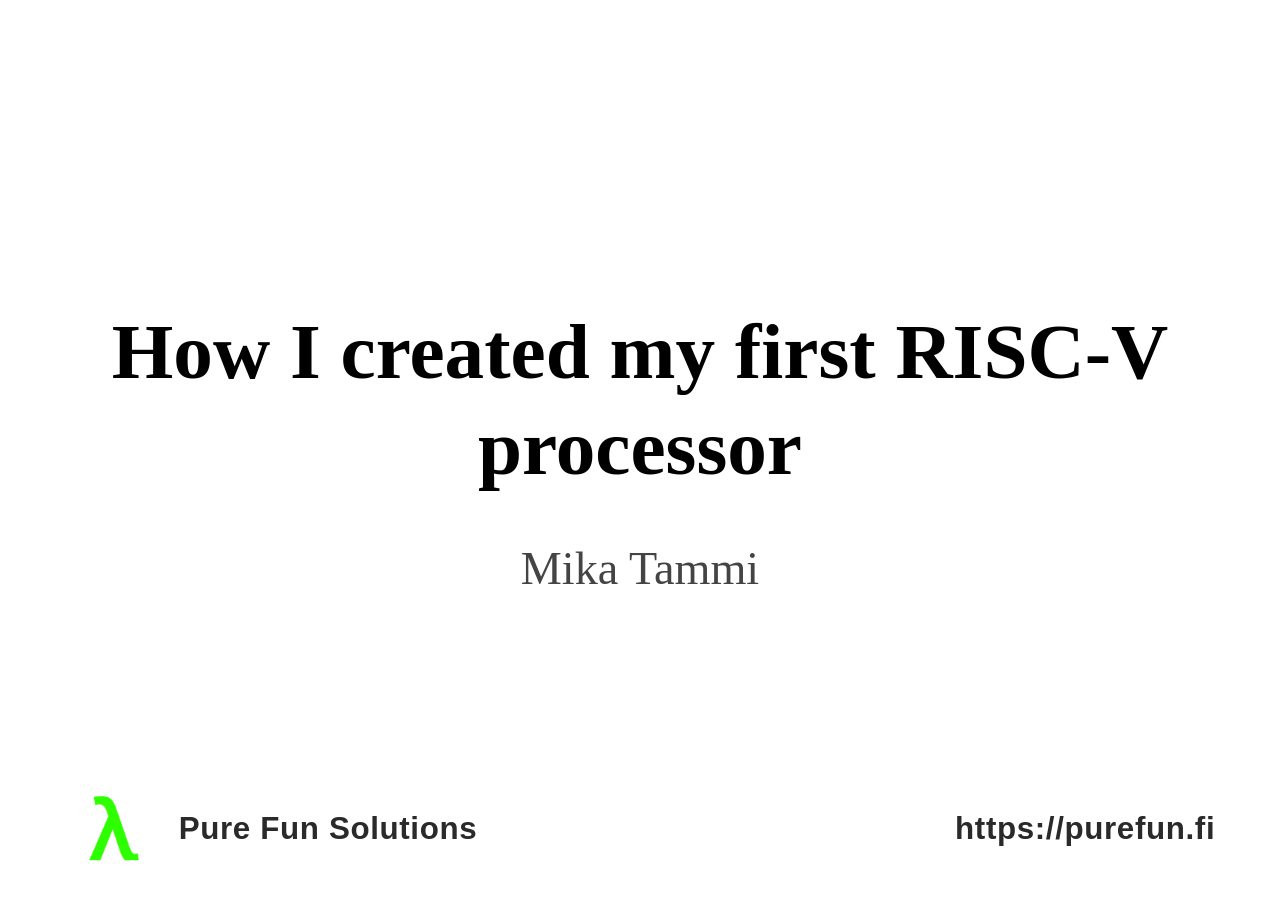
<file: docs/index.html>
<!DOCTYPE html>
<head>
  <meta charset="utf-8">
  <meta name="generator" content="pandoc">
  <title>How I created my first RISC-V processor</title>
  <style>
    code{white-space: pre-wrap;}
    span.smallcaps{font-variant: small-caps;}
    div.columns{display: flex; gap: min(4vw, 1.5em);}
    div.column{flex: auto; overflow-x: auto;}
    div.hanging-indent{margin-left: 1.5em; text-indent: -1.5em;}
    /* The extra [class] is a hack that increases specificity enough to
       override a similar rule in reveal.js */
    ul.task-list[class]{list-style: none;}
    ul.task-list li input[type="checkbox"] {
      font-size: inherit;
      width: 0.8em;
      margin: 0 0.8em 0.2em -1.6em;
      vertical-align: middle;
    }
    .display.math{display: block; text-align: center; margin: 0.5rem auto;}
    /* CSS for syntax highlighting */
    html { -webkit-text-size-adjust: 100%; }
    pre > code.sourceCode { white-space: pre; position: relative; }
    pre > code.sourceCode > span { display: inline-block; line-height: 1.25; }
    pre > code.sourceCode > span:empty { height: 1.2em; }
    .sourceCode { overflow: visible; }
    code.sourceCode > span { color: inherit; text-decoration: inherit; }
    div.sourceCode { margin: 1em 0; }
    pre.sourceCode { margin: 0; }
    @media screen {
    div.sourceCode { overflow: auto; }
    }
    @media print {
    pre > code.sourceCode { white-space: pre-wrap; }
    pre > code.sourceCode > span { text-indent: -5em; padding-left: 5em; }
    }
    pre.numberSource code
      { counter-reset: source-line 0; }
    pre.numberSource code > span
      { position: relative; left: -4em; counter-increment: source-line; }
    pre.numberSource code > span > a:first-child::before
      { content: counter(source-line);
        position: relative; left: -1em; text-align: right; vertical-align: baseline;
        border: none; display: inline-block;
        -webkit-touch-callout: none; -webkit-user-select: none;
        -khtml-user-select: none; -moz-user-select: none;
        -ms-user-select: none; user-select: none;
        padding: 0 4px; width: 4em;
      }
    pre.numberSource { margin-left: 3em;  padding-left: 4px; }
    div.sourceCode
      { color: #cccccc; background-color: #303030; }
    @media screen {
    pre > code.sourceCode > span > a:first-child::before { text-decoration: underline; }
    }
    code span.al { color: #ffcfaf; } /* Alert */
    code span.an { color: #7f9f7f; font-weight: bold; } /* Annotation */
    code span.at { } /* Attribute */
    code span.bn { color: #dca3a3; } /* BaseN */
    code span.bu { } /* BuiltIn */
    code span.cf { color: #f0dfaf; } /* ControlFlow */
    code span.ch { color: #dca3a3; } /* Char */
    code span.cn { color: #dca3a3; font-weight: bold; } /* Constant */
    code span.co { color: #7f9f7f; } /* Comment */
    code span.cv { color: #7f9f7f; font-weight: bold; } /* CommentVar */
    code span.do { color: #7f9f7f; } /* Documentation */
    code span.dt { color: #dfdfbf; } /* DataType */
    code span.dv { color: #dcdccc; } /* DecVal */
    code span.er { color: #c3bf9f; } /* Error */
    code span.ex { } /* Extension */
    code span.fl { color: #c0bed1; } /* Float */
    code span.fu { color: #efef8f; } /* Function */
    code span.im { } /* Import */
    code span.in { color: #7f9f7f; font-weight: bold; } /* Information */
    code span.kw { color: #f0dfaf; } /* Keyword */
    code span.op { color: #f0efd0; } /* Operator */
    code span.ot { color: #efef8f; } /* Other */
    code span.pp { color: #ffcfaf; font-weight: bold; } /* Preprocessor */
    code span.sc { color: #dca3a3; } /* SpecialChar */
    code span.ss { color: #cc9393; } /* SpecialString */
    code span.st { color: #cc9393; } /* String */
    code span.va { } /* Variable */
    code span.vs { color: #cc9393; } /* VerbatimString */
    code span.wa { color: #7f9f7f; font-weight: bold; } /* Warning */
  </style>
  <link rel="stylesheet" href="assets/css/overrides.css">
</head>
<body>
<section id="how-i-created-my-first-risc-v-processor"
class="slide level2 title-deck">
<h2 class="title-deck">How I created my first RISC-V processor</h2>
<p>Mika Tammi</p>
</section>
<section id="section-1-introduction" class="title-slide slide level1">
<h1>Section 1 · Introduction</h1>

</section>
<section id="riski5-risc-v-on-fpga-in-haskell" class="slide level2">
<h2>riski5 — RISC-V on FPGA in Haskell</h2>
<p><strong>Helsinki Functional Programming meetup</strong>
<strong>2026-05-05</strong></p>
<div style="height: 2em">

</div>
<p>A RISC-V processor written in Clash.</p>
<p>Clash compiles a subset of Haskell to synthesisable Verilog.</p>
<div style="height: 2em">

</div>
<p><a href="https://github.com/purefunsolutions/riski5"
class="uri">https://github.com/purefunsolutions/riski5</a></p>
<p><a
href="https://github.com/purefunsolutions/riski5-helsinki-functional-programming-meetup-presentation"
class="uri">https://github.com/purefunsolutions/riski5-helsinki-functional-programming-meetup-presentation</a></p>
</section>
<section id="about-me-mika-tammi" class="slide level2">
<h2>About me — Mika Tammi</h2>
<ul>
<li>Long-time Haskeller, also enthusiastic about Nix and Rust; runs Pure
Fun Solutions</li>
<li>Background spans <strong>embedded and systems programming</strong>,
<strong>signal processing</strong>, <strong>ML / AI</strong>, and
<strong>cybersecurity</strong></li>
<li>Studied at <strong>Tampere University of Technology</strong> (BSc +
an almost-MSc) — major in <strong>Theoretical Computer Science</strong>
(<em>ohjelmistotiede</em>), minors in <strong>Digital Hardware
Design</strong> and <strong>Signal Processing in Multimedia</strong>.
Master’s thesis still unfinished. Last touched FPGAs around
<strong>2012</strong>, so this is a return after a decade-plus gap</li>
<li>Audacious goal for this project: <em>write a RISC-V processor in
Clash that runs on a 22-year-old educational FPGA</em></li>
</ul>
</section>
<section id="sibling-projects" class="slide level2">
<h2>Sibling projects</h2>
<ul>
<li><strong><code>alterade2-flake</code></strong> — Quartus II 13.0sp1 +
USB-Blaster on NixOS</li>
<li><strong><code>verilambda</code></strong> — Haskell-Verilator
bindings, type-preserving</li>
<li><strong><code>riski5</code></strong> — the RISC-V core (today’s main
subject)</li>
</ul>
</section>
<section id="presenter-reminder-kick-off-the-live-boot"
class="slide level2 presenter-note">
<h2 class="presenter-note">▶ Presenter reminder — kick off the live
boot</h2>
<p>In another terminal, before continuing:</p>
<div class="sourceCode" id="cb1"><pre class="sourceCode sh"><code class="sourceCode bash"><span id="cb1-1"><a href="#cb1-1" aria-hidden="true" tabindex="-1"></a><span class="ex">nix</span> run .#boot-linux-master-combmd</span></code></pre></div>
<p>Uploads the kernel + DTB over JTAG-Avalon-Master and starts booting
Linux on the DE2 in the background while the rest of the deck plays.</p>
</section>
<section id="the-setup-driving-todays-demo"
class="slide level2 full-photo">
<h2 class="full-photo">The setup driving today’s demo</h2>
<p><img src="assets/images/AlteraSalkku01.jpeg" /></p>
</section>
<section id="the-setup-driving-todays-demo-1"
class="slide level2 full-photo">
<h2 class="full-photo">The setup driving today’s demo</h2>
<p><img src="assets/images/AlteraSalkku02.jpeg" /></p>
</section>
<section id="why-now-ai-nostalgia" class="slide level2">
<h2>Why now? — AI + nostalgia</h2>
<ul>
<li><strong>Claude Opus 4.7 was released 2026-04-16.</strong> I wanted
to push and test the limits of it on a substantial, end-to-end systems
project.</li>
<li>I dug up an old <strong>Altera DE2</strong> board I originally got
from <strong>Tampere University of Technology</strong> as part of my
studies. 22 years old, 33 216 LEs, 8 MB SDRAM, sitting in a drawer.</li>
<li>Open question: could Claude help me get this antique FPGA running on
<strong>modern NixOS + flakes</strong>?</li>
<li>I’d carried a years-old itch to write my own RISC-V core. Felt like
the right time to try <strong>Clash on real silicon</strong>.</li>
<li>Working style: <strong>I supplied the design guidelines</strong> —
which blocks I wanted, what targets, what verification approach —
<strong>and Claude filled in the implementation gaps</strong>. This
whole project is the receipt for that experiment.</li>
</ul>
</section>
<section id="bootstrap-hello-world-on-real-silicon-in-hours"
class="slide level2">
<h2>Bootstrap: Hello World on real silicon in hours</h2>
<p><strong><code>alterade2-flake</code></strong> — Nix flake packaging
Altera Quartus II 13.0sp1 (the last version that supports Cyclone II)
and the USB-Blaster JTAG cable as a NixOS module.</p>
<blockquote>
<p>A blinking-LED design was running on the physical DE2 within two
hours of taking it out of the box and plugging it into my computer.</p>
</blockquote>
<p><strong><code>verilambda</code></strong> — Haskell-Verilator
bindings, type-preserving (HKD ports + <code>OverloadedLabels</code>),
no Template Haskell. Built because every existing option degraded Clash
types at the FFI boundary.</p>
<p><strong>riski5</strong> — the RISC-V core, sits on top of those two
siblings. Three repos, one workflow, all under Nix.</p>
</section>
<section id="agenda-arc" class="slide level2">
<h2>Agenda + arc</h2>
<p>Phase milestones (dates from the live blog post, not weeks):</p>
<ul>
<li><strong>Phase 1A</strong> — Scaffold + type-level ISA
<em>(2026-04-19)</em></li>
<li><strong>Phase 1B/C/D</strong> — SoC bring-up: BRAM → SRAM →
SDRAM</li>
<li><strong>Phase 1E</strong> — fmax baseline (~33 MHz pipelineless
plateau)</li>
<li><strong>Phase 2A</strong> — 5-stage pipeline, <strong>40 MHz on
silicon</strong> <em>(2026-04-21)</em></li>
<li><strong>Phase 2B</strong> — A-extension + CLINT + PLIC +
interrupts</li>
<li><strong>2026-05-02</strong> — <strong>Linux 6.18.22 boots on real
silicon</strong> (dies at sched_clock)</li>
<li><strong>2026-05-03</strong> — Multi-PLL three-domain split
landed</li>
<li><strong>2026-05-04</strong> — <code>mstatus.MPP</code> + bridge
fixes; kernel reaches printk</li>
<li><strong>2026-05-05 (today!)</strong> — <code>cbrFlush</code> race +
hybrid MUL-via-DSP silicon-only-bug fixes; Linux boots through
<code>BogoMIPS</code> to <strong>Mountpoint-cache hash table
entries</strong></li>
</ul>
</section>
<section id="how-a-cpu-works-in-30-seconds"
class="slide level2 code-dense">
<h2 class="code-dense">How a CPU works (in 30 seconds)</h2>
<p>A CPU is a tiny state machine. Its state is the <strong>program
counter (PC)</strong>, the <strong>register file</strong> (32 GPRs in
RV32), a few <strong>CSRs</strong>, and <strong>memory</strong>.</p>
<p>Each clock tick:</p>
<ol type="1">
<li><strong>Fetch</strong> — read 32 bits at <code>mem[PC]</code></li>
<li><strong>Decode</strong> — interpret them as an instruction
(<code>addi x1, x2, 5</code> / <code>lw x3, 0(x4)</code> /
<code>beq …</code>)</li>
<li><strong>Execute</strong> — write a register, read / write memory, or
update PC</li>
<li><strong>Repeat</strong> — default <code>PC ← PC + 4</code>, then
back to step 1</li>
</ol>
<div class="sourceCode" id="cb2"><pre
class="sourceCode haskell"><code class="sourceCode haskell"><span id="cb2-1"><a href="#cb2-1" aria-hidden="true" tabindex="-1"></a><span class="ot">step ::</span> <span class="dt">Instr</span> <span class="ot">-&gt;</span> <span class="dt">MachineState</span> <span class="ot">-&gt;</span> <span class="dt">MachineState</span></span></code></pre></div>
<p><code>Riski5.Reference</code> literally implements it that way — pure
Haskell, total function, no <code>IO</code>.</p>
</section>
<section id="what-is-clash" class="slide level2 code-dense">
<h2 class="code-dense">What is Clash?</h2>
<p>Clash compiles a subset of Haskell to <strong>synthesisable
Verilog</strong>.</p>
<ul>
<li><code>Signal dom a</code> — a wire in clock domain <code>dom</code>
carrying values of <code>a</code> over time</li>
<li><code>clash --verilog</code> — emit synthesisable Verilog</li>
<li><code>simulate</code> — run the same source as plain Haskell</li>
</ul>
<div class="sourceCode" id="cb3"><pre
class="sourceCode haskell"><code class="sourceCode haskell"><span id="cb3-1"><a href="#cb3-1" aria-hidden="true" tabindex="-1"></a><span class="co">-- A single full adder</span></span>
<span id="cb3-2"><a href="#cb3-2" aria-hidden="true" tabindex="-1"></a>fullAdder</span>
<span id="cb3-3"><a href="#cb3-3" aria-hidden="true" tabindex="-1"></a><span class="ot">  ::</span> <span class="dt">Signal</span> dom (<span class="dt">Bit</span>, <span class="dt">Bit</span>, <span class="dt">Bit</span>)</span>
<span id="cb3-4"><a href="#cb3-4" aria-hidden="true" tabindex="-1"></a>  <span class="ot">-&gt;</span> <span class="dt">Signal</span> dom (<span class="dt">Bit</span>, <span class="dt">Bit</span>)</span>
<span id="cb3-5"><a href="#cb3-5" aria-hidden="true" tabindex="-1"></a>fullAdder <span class="ot">=</span> <span class="fu">fmap</span> step</span>
<span id="cb3-6"><a href="#cb3-6" aria-hidden="true" tabindex="-1"></a>  <span class="kw">where</span> step (a, b, cin) <span class="ot">=</span></span>
<span id="cb3-7"><a href="#cb3-7" aria-hidden="true" tabindex="-1"></a>          (a <span class="ot">`xor`</span> b <span class="ot">`xor`</span> cin</span>
<span id="cb3-8"><a href="#cb3-8" aria-hidden="true" tabindex="-1"></a>          , (a <span class="op">.&amp;.</span> b) <span class="op">.|.</span> (cin <span class="op">.&amp;.</span> (a <span class="ot">`xor`</span> b)))</span></code></pre></div>
<p><strong>One source. Multiple targets.</strong> That’s the thread that
runs through this whole project.</p>
</section>
<section id="a-quick-word-on-risc-v" class="slide level2">
<h2>A quick word on RISC-V</h2>
<p><strong>RISC-V</strong> — an open, modular, royalty-free ISA, started
in <strong>2010</strong> at <strong>UC Berkeley</strong> (Asanović,
Patterson, Waterman, Lee) as a clean teaching ISA. First public spec in
<strong>2014</strong>.</p>
<ul>
<li><strong>2015</strong> — RISC-V Foundation incorporated; SiFive
founded</li>
<li><strong>2017</strong> — HiFive Unleashed: first Linux-capable
commercial board</li>
<li><strong>2019</strong> — RV32I / RV64I base + Zicsr ratified</li>
<li><strong>2020</strong> — RISC-V International moves to Switzerland
for neutrality</li>
<li><strong>2021</strong> — Vector extension v1.0 ratified</li>
<li><strong>2024-26</strong> — major adoption: Google, Qualcomm, NVIDIA,
Apple</li>
</ul>
</section>
<section id="what-riski5-implements-today"
class="slide level2 code-dense">
<h2 class="code-dense">What riski5 implements today</h2>
<p>Full <strong>RV32IMA + Zicsr + Zifencei + Zbb + M-mode</strong>
privileged subset:</p>
<ul>
<li><strong>RV32I</strong> — base 32-bit integer ISA (47 instructions:
arithmetic, logical, shifts, loads / stores, branches, jumps, FENCE,
ECALL, EBREAK)</li>
<li><strong>Zicsr</strong> — six CSR access instructions (CSRRW / CSRRS
/ CSRRC + imm)</li>
<li><strong>Zifencei</strong> — <code>FENCE.I</code> (no-op without
I-cache; free today)</li>
<li><strong>M-mode privileged</strong> — <code>mstatus</code>,
<code>mtvec</code>, <code>mepc</code>, <code>mcause</code>,
<code>mip</code> / <code>mie</code>, <code>MRET</code>; trap entry /
return; CLINT timer + PLIC IRQs</li>
<li><strong>RV32M</strong> — <code>MUL</code>, <code>MULH</code>,
<code>MULHSU</code>, <code>MULHU</code>, <code>DIV</code>,
<code>DIVU</code>, <code>REM</code>, <code>REMU</code> (hybrid:
combinational MUL via Cyclone II DSP blocks, iterative DIV/REM)</li>
<li><strong>RV32A</strong> — <code>LR.W</code>, <code>SC.W</code>, plus
all nine AMOs:
<code>SWAP / ADD / XOR / AND / OR / MIN / MAX / MINU / MAXU</code>
(<code>.W</code>)</li>
<li><strong>Zbb</strong> — bit-manipulation (count-leading/trailing
zeros, byte/word swap,
<code>min</code>/<code>max</code>/<code>minu</code>/<code>maxu</code>,
etc.) — required by Linux RV32 builds</li>
</ul>
</section>

<section id="section-2-the-original-idea-risc-v-isa-at-the-type-level"
class="title-slide slide level1">
<h1>Section 2 · The Original Idea — RISC-V ISA at the Type Level</h1>

</section>
<section id="the-seed-idea" class="slide level2">
<h2>The seed idea</h2>
<blockquote>
<p><em>Can I represent the entire RISC-V instruction set in Haskell’s
type system, and use that single definition for the hardware decoder,
the assembler, and the encoder?</em></p>
</blockquote>
<p>This is what started the project.</p>
<p>The hypothesis: <strong>if widths and operand kinds live in types,
every downstream consumer (silicon, simulator, assembler) is a total
function and bit-level mistakes become compile errors.</strong></p>
<p>Single source of truth. Three (or more) outputs. No duplication.</p>
</section>
<section id="code-excerpt-the-instr-adt"
class="slide level2 code-dense">
<h2 class="code-dense">Code excerpt: the <code>Instr</code> ADT</h2>
<p>From <code>Riski5.ISA</code> — every RV32IMA instruction is one
constructor.</p>
<div class="sourceCode" id="cb4"><pre
class="sourceCode haskell"><code class="sourceCode haskell"><span id="cb4-1"><a href="#cb4-1" aria-hidden="true" tabindex="-1"></a><span class="kw">data</span> <span class="dt">Instr</span></span>
<span id="cb4-2"><a href="#cb4-2" aria-hidden="true" tabindex="-1"></a>  <span class="ot">=</span> <span class="dt">Lui</span>   <span class="dt">Reg</span> (<span class="dt">BitVector</span> <span class="dv">20</span>)        <span class="co">-- upper-immediate</span></span>
<span id="cb4-3"><a href="#cb4-3" aria-hidden="true" tabindex="-1"></a>  <span class="op">|</span> <span class="dt">Auipc</span> <span class="dt">Reg</span> (<span class="dt">BitVector</span> <span class="dv">20</span>)</span>
<span id="cb4-4"><a href="#cb4-4" aria-hidden="true" tabindex="-1"></a>  <span class="op">|</span> <span class="dt">Addi</span>  <span class="dt">Reg</span> <span class="dt">Reg</span> (<span class="dt">Signed</span> <span class="dv">12</span>)       <span class="co">-- I-type arithmetic</span></span>
<span id="cb4-5"><a href="#cb4-5" aria-hidden="true" tabindex="-1"></a>  <span class="op">|</span> <span class="dt">Slli</span>  <span class="dt">Reg</span> <span class="dt">Reg</span> (<span class="dt">BitVector</span> <span class="dv">5</span>)</span>
<span id="cb4-6"><a href="#cb4-6" aria-hidden="true" tabindex="-1"></a>  <span class="op">|</span> <span class="dt">Add</span>   <span class="dt">Reg</span> <span class="dt">Reg</span> <span class="dt">Reg</span>               <span class="co">-- R-type arithmetic</span></span>
<span id="cb4-7"><a href="#cb4-7" aria-hidden="true" tabindex="-1"></a>  <span class="op">|</span> <span class="dt">Sub</span>   <span class="dt">Reg</span> <span class="dt">Reg</span> <span class="dt">Reg</span></span>
<span id="cb4-8"><a href="#cb4-8" aria-hidden="true" tabindex="-1"></a>  <span class="op">|</span> <span class="dt">Bne</span>   <span class="dt">Reg</span> <span class="dt">Reg</span> (<span class="dt">Signed</span> <span class="dv">13</span>)       <span class="co">-- branches</span></span>
<span id="cb4-9"><a href="#cb4-9" aria-hidden="true" tabindex="-1"></a>  <span class="op">|</span> <span class="dt">Jalr</span>  <span class="dt">Reg</span> <span class="dt">Reg</span> (<span class="dt">Signed</span> <span class="dv">12</span>)       <span class="co">-- jumps</span></span>
<span id="cb4-10"><a href="#cb4-10" aria-hidden="true" tabindex="-1"></a>  <span class="op">|</span> <span class="dt">Lw</span>    <span class="dt">Reg</span> <span class="dt">Reg</span> (<span class="dt">Signed</span> <span class="dv">12</span>)       <span class="co">-- loads / stores</span></span>
<span id="cb4-11"><a href="#cb4-11" aria-hidden="true" tabindex="-1"></a>  <span class="op">|</span> <span class="dt">Sw</span>    <span class="dt">Reg</span> <span class="dt">Reg</span> (<span class="dt">Signed</span> <span class="dv">12</span>)</span>
<span id="cb4-12"><a href="#cb4-12" aria-hidden="true" tabindex="-1"></a>  <span class="op">|</span> <span class="dt">Mul</span>   <span class="dt">Reg</span> <span class="dt">Reg</span> <span class="dt">Reg</span>               <span class="co">-- RV32M</span></span>
<span id="cb4-13"><a href="#cb4-13" aria-hidden="true" tabindex="-1"></a>  <span class="op">|</span> <span class="dt">LrW</span>   <span class="dt">Reg</span> <span class="dt">Reg</span>                   <span class="co">-- RV32A: load-reserved</span></span>
<span id="cb4-14"><a href="#cb4-14" aria-hidden="true" tabindex="-1"></a>  <span class="op">|</span> <span class="dt">ScW</span>   <span class="dt">Reg</span> <span class="dt">Reg</span> <span class="dt">Reg</span>               <span class="co">-- RV32A: store-conditional</span></span>
<span id="cb4-15"><a href="#cb4-15" aria-hidden="true" tabindex="-1"></a>  <span class="op">|</span> <span class="dt">Csrrw</span> <span class="dt">Reg</span> <span class="dt">Csr</span> <span class="dt">Reg</span>               <span class="co">-- Zicsr</span></span>
<span id="cb4-16"><a href="#cb4-16" aria-hidden="true" tabindex="-1"></a>  <span class="op">|</span> <span class="dt">Mret</span>                            <span class="co">-- machine-mode return</span></span>
<span id="cb4-17"><a href="#cb4-17" aria-hidden="true" tabindex="-1"></a>  <span class="op">|</span> <span class="dt">Fence</span> <span class="dt">FenceArg</span> <span class="dt">FenceArg</span></span>
<span id="cb4-18"><a href="#cb4-18" aria-hidden="true" tabindex="-1"></a>  <span class="co">-- + ~30 more, each operand width-typed</span></span></code></pre></div>
<p>Widths live in types — <code>Signed 12</code>,
<code>BitVector 5</code>, <code>Reg = BitVector 5</code>. A wrong width
is a compile error before the synthesiser sees it.</p>
</section>
<section id="one-adt-three-consumers" class="slide level2 code-dense">
<h2 class="code-dense">One ADT, three consumers</h2>
<div class="sourceCode" id="cb5"><pre
class="sourceCode haskell"><code class="sourceCode haskell"><span id="cb5-1"><a href="#cb5-1" aria-hidden="true" tabindex="-1"></a><span class="co">-- 1. Hardware decoder (Clash, runs on silicon)</span></span>
<span id="cb5-2"><a href="#cb5-2" aria-hidden="true" tabindex="-1"></a><span class="ot">decode ::</span> <span class="dt">BitVector</span> <span class="dv">32</span> <span class="ot">-&gt;</span> <span class="dt">Maybe</span> <span class="dt">Instr</span></span>
<span id="cb5-3"><a href="#cb5-3" aria-hidden="true" tabindex="-1"></a></span>
<span id="cb5-4"><a href="#cb5-4" aria-hidden="true" tabindex="-1"></a><span class="co">-- 2. Software encoder (inverse of decode, also total)</span></span>
<span id="cb5-5"><a href="#cb5-5" aria-hidden="true" tabindex="-1"></a><span class="ot">encode ::</span> <span class="dt">Instr</span> <span class="ot">-&gt;</span> <span class="dt">BitVector</span> <span class="dv">32</span></span>
<span id="cb5-6"><a href="#cb5-6" aria-hidden="true" tabindex="-1"></a></span>
<span id="cb5-7"><a href="#cb5-7" aria-hidden="true" tabindex="-1"></a><span class="co">-- 3. Embedded assembler eDSL (monadic, with labels + pseudo-ops)</span></span>
<span id="cb5-8"><a href="#cb5-8" aria-hidden="true" tabindex="-1"></a><span class="ot">blinky ::</span> <span class="dt">Asm</span> ()</span>
<span id="cb5-9"><a href="#cb5-9" aria-hidden="true" tabindex="-1"></a>blinky <span class="ot">=</span> <span class="kw">do</span></span>
<span id="cb5-10"><a href="#cb5-10" aria-hidden="true" tabindex="-1"></a>  li   t0 <span class="bn">0x10000020</span>       <span class="co">-- pseudo-op: lui + addi</span></span>
<span id="cb5-11"><a href="#cb5-11" aria-hidden="true" tabindex="-1"></a>  loop <span class="ot">&lt;-</span> label</span>
<span id="cb5-12"><a href="#cb5-12" aria-hidden="true" tabindex="-1"></a>  sw   t1 <span class="dv">0</span> t0</span>
<span id="cb5-13"><a href="#cb5-13" aria-hidden="true" tabindex="-1"></a>  addi t1 t1 <span class="dv">1</span></span>
<span id="cb5-14"><a href="#cb5-14" aria-hidden="true" tabindex="-1"></a>  j    loop                <span class="co">-- pseudo-op: jal x0, loop</span></span></code></pre></div>
<p>Encoder/decoder mirror each other bit-for-bit. The assembler resolves
labels in two passes. <strong>The first “Hello from Riski5” firmware was
written entirely in this Haskell eDSL — no GNU binutils
involved.</strong></p>
</section>
<section id="hello-from-riski5-the-asm-edsl-on-real-silicon"
class="slide level2 code-dense two-col">
<h2 class="code-dense two-col">“Hello from Riski5” — the asm eDSL on
real silicon</h2>
<div class="columns">
<div class="column">
<div class="sourceCode" id="cb6"><pre
class="sourceCode haskell"><code class="sourceCode haskell"><span id="cb6-1"><a href="#cb6-1" aria-hidden="true" tabindex="-1"></a><span class="ot">helloFirmware ::</span> <span class="dt">Asm</span> ()</span>
<span id="cb6-2"><a href="#cb6-2" aria-hidden="true" tabindex="-1"></a>helloFirmware <span class="ot">=</span> <span class="kw">do</span></span>
<span id="cb6-3"><a href="#cb6-3" aria-hidden="true" tabindex="-1"></a>  loadAddr uartReg <span class="bn">0x1000</span>_0000</span>
<span id="cb6-4"><a href="#cb6-4" aria-hidden="true" tabindex="-1"></a>  loadAddr lcdReg  <span class="bn">0x1000</span>_0040</span>
<span id="cb6-5"><a href="#cb6-5" aria-hidden="true" tabindex="-1"></a></span>
<span id="cb6-6"><a href="#cb6-6" aria-hidden="true" tabindex="-1"></a>  uartString <span class="st">&quot;hello, world\n&quot;</span></span>
<span id="cb6-7"><a href="#cb6-7" aria-hidden="true" tabindex="-1"></a></span>
<span id="cb6-8"><a href="#cb6-8" aria-hidden="true" tabindex="-1"></a>  <span class="co">-- Centred LCD greeting</span></span>
<span id="cb6-9"><a href="#cb6-9" aria-hidden="true" tabindex="-1"></a>  lcdGotoXy <span class="dv">4</span> <span class="dv">0</span></span>
<span id="cb6-10"><a href="#cb6-10" aria-hidden="true" tabindex="-1"></a>  lcdString <span class="st">&quot;Hello fr&quot;</span></span>
<span id="cb6-11"><a href="#cb6-11" aria-hidden="true" tabindex="-1"></a>  lcdGotoXy <span class="dv">0</span> <span class="dv">1</span></span>
<span id="cb6-12"><a href="#cb6-12" aria-hidden="true" tabindex="-1"></a>  lcdString <span class="st">&quot;Riski5!&quot;</span></span>
<span id="cb6-13"><a href="#cb6-13" aria-hidden="true" tabindex="-1"></a></span>
<span id="cb6-14"><a href="#cb6-14" aria-hidden="true" tabindex="-1"></a>  done <span class="ot">&lt;-</span> label</span>
<span id="cb6-15"><a href="#cb6-15" aria-hidden="true" tabindex="-1"></a>  j done</span></code></pre></div>
</div><div class="column">
<p><img src="assets/images/HelloFromRiski5.jpg" /></p>
</div>
</div>
</section>

<section id="section-3-rtl-background" class="title-slide slide level1">
<h1>Section 3 · RTL Background</h1>

</section>
<section id="a-short-history-of-silicon"
class="slide level2 code-dense">
<h2 class="code-dense">A short history of silicon</h2>
<p>Moore’s Law in concrete: feature size (<em>viivanleveys</em>)
shrinking, transistors per die exploding.</p>
<table>
<colgroup>
<col style="width: 7%" />
<col style="width: 10%" />
<col style="width: 46%" />
<col style="width: 15%" />
<col style="width: 19%" />
</colgroup>
<thead>
<tr>
<th style="text-align: right;">Year</th>
<th style="text-align: right;">Process</th>
<th>Chip</th>
<th style="text-align: right;">Transistors</th>
<th style="text-align: right;">Peak compute</th>
</tr>
</thead>
<tbody>
<tr>
<td style="text-align: right;">1971</td>
<td style="text-align: right;">10 µm</td>
<td>Intel 4004</td>
<td style="text-align: right;">2.3 k</td>
<td style="text-align: right;">0.09 MIPS</td>
</tr>
<tr>
<td style="text-align: right;">1978</td>
<td style="text-align: right;">3 µm</td>
<td>Intel 8086</td>
<td style="text-align: right;">29 k</td>
<td style="text-align: right;">0.33 MIPS</td>
</tr>
<tr>
<td style="text-align: right;">1993</td>
<td style="text-align: right;">800 nm</td>
<td>Intel Pentium</td>
<td style="text-align: right;">3.1 M</td>
<td style="text-align: right;">~50 MFLOPS</td>
</tr>
<tr>
<td style="text-align: right;">2000</td>
<td style="text-align: right;">180 nm</td>
<td>Intel Pentium 4 (Willamette)</td>
<td style="text-align: right;">42 M</td>
<td style="text-align: right;">~6 GFLOPS</td>
</tr>
<tr>
<td style="text-align: right;"><strong>2004</strong></td>
<td style="text-align: right;"><strong>90 nm</strong></td>
<td><strong>Altera Cyclone II — <em>the DE2</em></strong></td>
<td style="text-align: right;"><strong>33 k LE</strong></td>
<td style="text-align: right;"><em>no FPU</em></td>
</tr>
<tr>
<td style="text-align: right;">2006</td>
<td style="text-align: right;">65 nm</td>
<td>Intel Core 2 Duo (Conroe)</td>
<td style="text-align: right;">291 M</td>
<td style="text-align: right;">~48 GFLOPS</td>
</tr>
<tr>
<td style="text-align: right;">2013</td>
<td style="text-align: right;">22 nm</td>
<td>Intel Haswell</td>
<td style="text-align: right;">1.4 B</td>
<td style="text-align: right;">~490 GFLOPS</td>
</tr>
<tr>
<td style="text-align: right;">2020</td>
<td style="text-align: right;">14 nm</td>
<td><strong>Intel i9-10900KF</strong> — <em>my older desktop</em></td>
<td style="text-align: right;">~6 B †</td>
<td style="text-align: right;">~2 TFLOPS</td>
</tr>
<tr>
<td style="text-align: right;">2020</td>
<td style="text-align: right;">5 nm</td>
<td>Apple M1</td>
<td style="text-align: right;">16 B</td>
<td style="text-align: right;">2.6 TFLOPS</td>
</tr>
<tr>
<td style="text-align: right;">2022</td>
<td style="text-align: right;">TSMC 4N</td>
<td>NVIDIA RTX 4090</td>
<td style="text-align: right;">76.3 B</td>
<td style="text-align: right;">82.6 TFLOPS</td>
</tr>
<tr>
<td style="text-align: right;">2023</td>
<td style="text-align: right;">Intel 7</td>
<td><strong>Intel i9-14900K</strong> — <em>my desktop</em></td>
<td style="text-align: right;">~26 B †</td>
<td style="text-align: right;">~3 TFLOPS</td>
</tr>
<tr>
<td style="text-align: right;">2023</td>
<td style="text-align: right;">3 nm</td>
<td><strong>Apple M3 Max</strong> — <em>my MacBook Pro</em></td>
<td style="text-align: right;">92 B</td>
<td style="text-align: right;">14 TFLOPS</td>
</tr>
<tr>
<td style="text-align: right;">2025</td>
<td style="text-align: right;">TSMC 4N</td>
<td>NVIDIA RTX 5090</td>
<td style="text-align: right;">92.2 B</td>
<td style="text-align: right;">104.8 TFLOPS</td>
</tr>
<tr>
<td style="text-align: right;">2026</td>
<td style="text-align: right;">N3P</td>
<td><strong>Apple M5 Max</strong> — <em>current bleeding edge</em></td>
<td style="text-align: right;">~165 B †</td>
<td style="text-align: right;">~25 TFLOPS</td>
</tr>
<tr>
<td style="text-align: right;">2026</td>
<td style="text-align: right;">2 nm</td>
<td>TSMC N2</td>
<td style="text-align: right;"><em>ramping</em></td>
<td style="text-align: right;">—</td>
</tr>
</tbody>
</table>
<p><em>Peak compute: FP32 single-precision (CPU AVX or GPU, whichever is
higher); old chips show MIPS where no FPU existed.</em> <em>† Intel
never officially disclosed transistor counts for these parts; figures
are die-area-density estimates. M5 Max disclosure is still pending at
the time of writing.</em></p>
<p>Feature size: <strong>5 000× smaller</strong> since 1971. Transistor
density: <strong>~10⁷ ×</strong>. Peak compute: <strong>~10⁹ ×</strong>.
<strong>riski5 fits comfortably in 22-year-old 90 nm
silicon.</strong></p>
</section>
<section id="from-c-to-gates" class="slide level2">
<h2>From C to gates</h2>
<p>A hardware description language (HDL) is <strong>not</strong> a
programming language.</p>
<ul>
<li><strong>Registers</strong> are physical state-holding elements (D
flip-flops)</li>
<li><strong>Combinational logic</strong> between them is gates: AND, OR,
MUX</li>
<li>“Synthesisable” means a netlist tool can map your description to
primitive logic cells the FPGA’s place-and-route can chew on</li>
<li>Every line of HDL <strong>is happening in parallel, all the
time</strong> — there is no program counter</li>
</ul>
<p>Mental model: your HDL describes a <em>circuit</em>. The simulator
pretends to be a clock and watches what wires do. The synthesiser turns
the description into actual silicon.</p>
</section>
<section id="hdl-landscape-verilog-vs-systemverilog-vs-vhdl"
class="slide level2">
<h2>HDL landscape — Verilog vs SystemVerilog vs VHDL</h2>
<table>
<colgroup>
<col style="width: 16%" />
<col style="width: 31%" />
<col style="width: 28%" />
<col style="width: 24%" />
</colgroup>
<thead>
<tr>
<th></th>
<th>Type system</th>
<th>Tool support</th>
<th>Ergonomics</th>
</tr>
</thead>
<tbody>
<tr>
<td>Verilog</td>
<td>Weakest (4-state)</td>
<td>Universal</td>
<td>Spartan</td>
</tr>
<tr>
<td>SystemVerilog</td>
<td><code>logic</code>, structs, interfaces, assertions</td>
<td>Partial outside Synopsys/Cadence</td>
<td>Better</td>
</tr>
<tr>
<td>VHDL</td>
<td>Strong, verbose</td>
<td>Strong in EU/aerospace</td>
<td>Heavy ceremony</td>
</tr>
</tbody>
</table>
<p><strong>Verilator</strong> — the gold-standard open-source simulator
— only speaks Verilog/SystemVerilog. That decided our synthesis
target.</p>
<p>We use Clash → Verilog because Verilator was irreplaceable for the
test loop.</p>
</section>
<section id="the-clock-propagation-delay" class="slide level2">
<h2>The clock &amp; propagation delay</h2>
<pre><code>   FF ──── combinational logic ────► FF
   ↑           (gates, muxes)        ↑
   │           ← propagation →       │
   └────── one clock period ─────────┘</code></pre>
<p>The slowest combinational cone between two flip-flops sets your
<strong>maximum clock frequency</strong> (fmax).</p>
<p>Add another gate on the critical path → fmax drops.</p>
<p>Every “obvious” optimisation that adds logic depth (wider ALU, more
forwarding muxes, deeper decode) has a fmax cost.</p>
</section>
<section id="plls-and-multiple-clock-domains"
class="slide level2 code-dense">
<h2 class="code-dense">PLLs and multiple clock domains</h2>
<p>A real SoC is <strong>not one clock</strong>. The DE2 has a 50 MHz
oscillator; <strong>Cyclone II PLLs</strong> synthesise derived clocks
at the frequencies and phases each block needs.</p>
<p>riski5 (after the <strong>Multi-PLL three-domain split,
2026-05-03</strong>) has <strong>three independent clock
domains</strong>, each with its own PLL:</p>
<ul>
<li><strong><code>DomBus</code></strong> — bus / fabric, <strong>40
MHz</strong></li>
<li><strong><code>DomCore</code></strong> — CPU core, <strong>40 MHz
today</strong> (CPP-tunable, splits from DomBus in a later phase)</li>
<li><strong><code>DomSdram</code></strong> — SDRAM controller,
<strong>50 MHz today</strong> (chip-rated 133 MHz; DE2 PCB chip-input
timing doesn’t close at 7.5 ns yet)</li>
</ul>
</section>
<section id="clock-domain-crossings-cdc"
class="slide level2 code-dense">
<h2 class="code-dense">Clock domain crossings (CDC)</h2>
<p><strong>CDC = Clock Domain Crossing.</strong> When a signal travels
between two asynchronous clock domains, it can be <em>latched
mid-transition</em> by the receiver and resolve to a random value —
<em>metastability</em>. A <strong>CDC bridge</strong> sits on the
boundary and synchronises every crossing safely, usually via dual-flop
synchronisers + a handshake protocol.</p>
<p>riski5 has two:</p>
<ul>
<li><code>Riski5.Cdc</code> wraps <code>dualFlipFlopSynchronizer</code>
(the primitive)</li>
<li><code>Riski5.SdramCdcBridge</code> carries Avalon-MM traffic DomBus
↔︎ DomSdram</li>
<li><code>Riski5.CoreCdcBridge</code> does DomCore ↔︎ DomBus</li>
</ul>
<p><strong>Clash makes this type-safe</strong>:
<code>Signal dom a</code> carries the domain <code>dom</code> as a
phantom type — the compiler rejects accidental cross-domain wires.</p>
</section>
<section id="pipelining-buys-you-frequency" class="slide level2">
<h2>Pipelining buys you frequency</h2>
<p>Single-cycle (Phase 1) ran into a ~33 MHz plateau in <strong>Phase
1E</strong>.</p>
<p>Splitting the datapath into a 5-stage pipeline (<strong>Phase 2A,
2026-04-21</strong>) raised the silicon target to <strong>40
MHz</strong>.</p>
<pre><code>   F   |   D   |   X   |   M   |   W
 fetch | dec.  | exec. | mem.  | wb.
   ↓       ↓       ↓       ↓       ↓
   IF/ID  ID/EX  EX/MEM  MEM/WB</code></pre>
<p>Trade-off: latency (each instruction takes 5 cycles to retire) and
<strong>hazards</strong> (forwarding paths, stalls, branch flushes).</p>
</section>

<section id="section-4-the-riski5-soc" class="title-slide slide level1">
<h1>Section 4 · The riski5 SoC</h1>

</section>
<section id="a-core-alone-is-useless-you-need-a-soc"
class="slide level2 code-dense">
<h2 class="code-dense">A core alone is useless — you need a SoC</h2>
<p>Phase 1A: BRAM inside the FPGA was the only memory; tiny hand-written
assembly programs (the eDSL from earlier!).</p>
<p>A working SoC needs <strong>memory</strong> <em>and</em>
<strong>MMIO</strong> to even debug itself:</p>
<ul>
<li><strong>Memory:</strong> BRAM 4 KB → async SRAM 512 KB → SDR SDRAM 8
MB</li>
<li><strong>JTAG-UART</strong> — host console over the USB-Blaster
cable; no extra dongle</li>
<li><strong>GPIO LEDs</strong> — single-bit “did we get here?”
probes</li>
<li><strong>HD44780 LCD</strong> — debug console before the UART
worked</li>
<li><strong><code>JtagAvalonMaster</code></strong> — Clash bus master
that pushes a Linux kernel + DTB into SDRAM over JTAG in seconds; no
bitstream rebuild</li>
</ul>
<p>Each memory step took longer than the core itself.</p>
</section>
<section id="soc-block-diagram" class="slide level2 full-diagram">
<h2 class="full-diagram">SoC block diagram</h2>
<figure>
<img src="assets/diagrams/soc.svg" alt="riski5 SoC" />
<figcaption aria-hidden="true">riski5 SoC</figcaption>
</figure>
</section>
<section id="memory-map" class="slide level2">
<h2>Memory map</h2>
<table>
<thead>
<tr>
<th>Region</th>
<th>Base</th>
<th>Size</th>
<th>Notes</th>
</tr>
</thead>
<tbody>
<tr>
<td>BRAM</td>
<td><code>0x0000_0000</code></td>
<td>4 KB</td>
<td>reset PC = 0</td>
</tr>
<tr>
<td>MMIO</td>
<td><code>0x1000_0000</code></td>
<td>-</td>
<td>UART, GPIO, LCD</td>
</tr>
<tr>
<td>CLINT</td>
<td><code>0x0200_0000</code></td>
<td>-</td>
<td>SiFive layout</td>
</tr>
<tr>
<td>SRAM</td>
<td><code>0x2000_0000</code></td>
<td>512 KB</td>
<td>async, fast</td>
</tr>
<tr>
<td>SDRAM</td>
<td><code>0x8000_0000</code></td>
<td>8 MB</td>
<td><strong>Linux base</strong></td>
</tr>
</tbody>
</table>
<p><code>Riski5.MemMap</code> is <strong>the</strong> source of truth.
The SDRAM base is placed where the RISC-V Linux port expects main
memory, so reaching that target is a layout question, not a
re-addressing exercise.</p>
</section>
<section id="core-block-diagram-5-stage-pipeline-f-d-x-m-w"
class="slide level2 full-diagram">
<h2 class="full-diagram">Core block diagram — 5-stage pipeline: F → D →
X → M → W</h2>
<figure>
<img src="assets/diagrams/pipeline.svg" alt="riski5 5-stage pipeline" />
<figcaption aria-hidden="true">riski5 5-stage pipeline</figcaption>
</figure>
</section>
<section id="performance-vs-old-peers-coremarkmhz" class="slide level2">
<h2>Performance vs old peers (CoreMark/MHz)</h2>
<table>
<thead>
<tr>
<th>Core</th>
<th>CoreMark/MHz</th>
<th>Era</th>
</tr>
</thead>
<tbody>
<tr>
<td><strong>riski5 (Phase 2A)</strong></td>
<td><strong>1.114</strong></td>
<td>2026</td>
</tr>
<tr>
<td>Pentium I</td>
<td>1.0–1.5</td>
<td>1993</td>
</tr>
<tr>
<td>Cortex-M0</td>
<td>0.95</td>
<td>2009</td>
</tr>
<tr>
<td>Cortex-M3</td>
<td>1.96</td>
<td>2004</td>
</tr>
<tr>
<td>Cortex-M4</td>
<td>3.40</td>
<td>2010</td>
</tr>
</tbody>
</table>
<blockquote>
<p><strong>1.15 CoreMarks/MHz on silicon (multi-PLL build,
2026-05-03)</strong> — 46 iterations / second at 40 MHz</p>
</blockquote>
<p>A 5-stage in-order RV32IM lands in the same league as <strong>1990s
superscalars</strong>. First attempts already at Pentium-I class —
without much tuning.</p>
</section>

<section id="section-5-the-bring-up-reality"
class="title-slide slide level1">
<h1>Section 5 · The Bring-Up Reality</h1>

</section>
<section id="bram-sram-sdram" class="slide level2">
<h2>BRAM → SRAM → SDRAM</h2>
<p>Each step harder than the last. The SDRAM bring-up uncovered a
<strong>17-year-old Altera IP bug</strong>:</p>
<blockquote>
<p>2026-04-30 — <em>every upper-half-word write was dropped</em></p>
</blockquote>
<p>Fix: replace the vendor IP with our own pure-Clash SDR SDRAM
controller (2026-04-30 → 2026-05-01). Strictly tighter than the firmware
workaround we’d been carrying.</p>
</section>
<section id="live-silicon-bugs-are-still-being-chased"
class="slide level2">
<h2>Live silicon bugs are still being chased</h2>
<p>The goal isn’t a clean paper. The goal is shipping the truth.</p>
<ul>
<li>The pure-Clash SDRAM controller works on real silicon</li>
<li>We are still chasing edge-case timing bugs on hardware</li>
<li>The talk you’re at is a <strong>live progress report</strong>, not a
postmortem</li>
</ul>
<p>This is what RTL feels like in practice. Software people, take heart:
the bugs are weirder, the iteration cycle is slower, and the
satisfaction when it finally works is correspondingly larger.</p>
</section>
<section id="testbenches-found-nearly-every-bug"
class="slide level2 code-dense">
<h2 class="code-dense">Testbenches found nearly every bug</h2>
<p>The most fruitful debugging move was always <strong>adding the next
testbench</strong>. The Linux mid-init hang was hunted across ~10
refuted hypotheses via <code>tools/linux-hwsim</code>. Three real HW
bugs:</p>
<ol type="1">
<li><strong>SDRAM-bridge <code>dmem rdata</code>
corruption</strong></li>
<li><strong><code>mstatus.MPP</code> must be M-mode after
<code>mret</code></strong> <em>(commit fa22903)</em></li>
<li><strong><code>CoreCdcBridge</code> flush race</strong> — dropped a
post-flush <code>lw</code> 51 M cycles into a Linux boot <em>(commit
18d8b64)</em></li>
</ol>
<p>Some bugs live <strong>below the sim layer</strong>. Iterative MUL
passes every property + Spike-diff yet stalls on Cyclone II silicon →
hybrid MUL-via-DSP. <strong>DIV looks the same</strong> — current
hypothesis is the silicon DIV is what hangs Linux past
<code>Mountpoint-cache</code>; likely fix is a Newton-Raphson DSP
divider.</p>
<p><strong>Sim correctness ≠ silicon correctness.</strong></p>
</section>
<section id="correctness-first-optimisation-later" class="slide level2">
<h2>Correctness first, optimisation later</h2>
<p><strong>Explicit policy in this phase</strong>: <em>correctness &gt;
speed</em>.</p>
<ul>
<li>Land each piece working, then move on</li>
<li>Optimisation only begins <strong>after</strong> the core is
verifiably correct end-to-end and the testbench/verification stack is
complete</li>
<li>You cannot optimise what you cannot measure</li>
<li>You cannot trust an optimisation without a known-good baseline</li>
</ul>
<p>Phase 1 happily spent ~33 MHz on a single-cycle datapath; Phase 2A
only retimed once full coverage existed.</p>
<p>Future phases (deeper pipeline, branch prediction, caches) plug into
the same verification harness — every speed win is gated on
<strong>continuing to pass the same proofs</strong>.</p>
</section>

<section id="section-6-type-level-power"
class="title-slide slide level1">
<h1>Section 6 · Type-Level Power</h1>

</section>
<section id="bitvector-n-vec-n-a-signed-n" class="slide level2">
<h2><code>BitVector n</code>, <code>Vec n a</code>,
<code>Signed n</code></h2>
<p>Width is in the type. Mismatch is a compile error, not a 4 a.m.
simulation crash.</p>
<div class="sourceCode" id="cb9"><pre
class="sourceCode haskell"><code class="sourceCode haskell"><span id="cb9-1"><a href="#cb9-1" aria-hidden="true" tabindex="-1"></a><span class="ot">extend  ::</span> <span class="dt">BitVector</span> <span class="dv">8</span>  <span class="ot">-&gt;</span> <span class="dt">BitVector</span> <span class="dv">32</span>   <span class="co">-- compiler-checked</span></span>
<span id="cb9-2"><a href="#cb9-2" aria-hidden="true" tabindex="-1"></a><span class="ot">sliceLo ::</span> <span class="dt">BitVector</span> <span class="dv">32</span> <span class="ot">-&gt;</span> <span class="dt">BitVector</span> <span class="dv">16</span>   <span class="co">-- compiler-checked</span></span>
<span id="cb9-3"><a href="#cb9-3" aria-hidden="true" tabindex="-1"></a></span>
<span id="cb9-4"><a href="#cb9-4" aria-hidden="true" tabindex="-1"></a><span class="co">-- Vec n a: fixed-length vector at the type level</span></span>
<span id="cb9-5"><a href="#cb9-5" aria-hidden="true" tabindex="-1"></a><span class="ot">regs ::</span> <span class="dt">Vec</span> <span class="dv">32</span> (<span class="dt">BitVector</span> <span class="dv">32</span>)</span></code></pre></div>
<p>Compare to Verilog where
<code>wire [7:0] x; wire [31:0] y; assign y = x;</code> silently
zero-extends. Hours of debugging, gone.</p>
</section>
<section id="regfilesync-vs-regfileasync" class="slide level2">
<h2><code>regfileSync</code> vs <code>regfileAsync</code></h2>
<p>Two storage backings, <strong>same interface signature</strong>:</p>
<div class="sourceCode" id="cb10"><pre
class="sourceCode haskell"><code class="sourceCode haskell"><span id="cb10-1"><a href="#cb10-1" aria-hidden="true" tabindex="-1"></a><span class="co">-- FF-based: 1024 flip-flops, async-read, 0-cycle latency</span></span>
<span id="cb10-2"><a href="#cb10-2" aria-hidden="true" tabindex="-1"></a>regfileAsync</span>
<span id="cb10-3"><a href="#cb10-3" aria-hidden="true" tabindex="-1"></a><span class="ot">  ::</span> <span class="dt">HiddenClockResetEnable</span> dom</span>
<span id="cb10-4"><a href="#cb10-4" aria-hidden="true" tabindex="-1"></a>  <span class="ot">=&gt;</span> <span class="dt">Signal</span> dom <span class="dt">Reg</span>                    <span class="co">-- rs1 addr</span></span>
<span id="cb10-5"><a href="#cb10-5" aria-hidden="true" tabindex="-1"></a>  <span class="ot">-&gt;</span> <span class="dt">Signal</span> dom <span class="dt">Reg</span>                    <span class="co">-- rs2 addr</span></span>
<span id="cb10-6"><a href="#cb10-6" aria-hidden="true" tabindex="-1"></a>  <span class="ot">-&gt;</span> <span class="dt">Signal</span> dom (<span class="dt">Maybe</span> (<span class="dt">Reg</span>, <span class="dt">BitVector</span> <span class="dv">32</span>))  <span class="co">-- rd write</span></span>
<span id="cb10-7"><a href="#cb10-7" aria-hidden="true" tabindex="-1"></a>  <span class="ot">-&gt;</span> ( <span class="dt">Signal</span> dom (<span class="dt">BitVector</span> <span class="dv">32</span>)             <span class="co">-- rs1 data</span></span>
<span id="cb10-8"><a href="#cb10-8" aria-hidden="true" tabindex="-1"></a>     , <span class="dt">Signal</span> dom (<span class="dt">BitVector</span> <span class="dv">32</span>) )           <span class="co">-- rs2 data</span></span>
<span id="cb10-9"><a href="#cb10-9" aria-hidden="true" tabindex="-1"></a></span>
<span id="cb10-10"><a href="#cb10-10" aria-hidden="true" tabindex="-1"></a><span class="co">-- M4K-based: 2 block-RAMs, sync-read, 1-cycle latency</span></span>
<span id="cb10-11"><a href="#cb10-11" aria-hidden="true" tabindex="-1"></a><span class="ot">regfileSync ::</span> <span class="op">...</span> (same signature) <span class="op">...</span></span></code></pre></div>
<p>Choose <strong>at the type level</strong> depending on whether the
core is pipelined. Same callers, same tests, different silicon
footprint.</p>
</section>
<section id="future-type-level-core-family" class="slide level2">
<h2>Future: type-level core family</h2>
<p><code>docs/core-family.md</code> sketches a single
<code>CoreConfig</code> type producing preset cores from one source:</p>
<ul>
<li><code>tiny32</code> — in-order 2–5 stages, DE2 target</li>
<li><code>little32Minimal</code> — 1-issue OoO, DE2-115 target</li>
<li><code>mid32</code> — 3-wide OoO, Sv32 Linux</li>
<li><code>big64</code> — 3-wide + L2 cache</li>
<li><code>performance128</code> — 4–6-wide TAGE, Sv39 (speculative
XLEN=128)</li>
</ul>
<p>Every extension a separate type-level toggle. Degenerate modes
collapse to <strong>zero area</strong> — <code>RenameNone</code> →
wires.</p>
</section>
<section id="soc-configured-at-the-type-level-too"
class="slide level2 code-dense">
<h2 class="code-dense">SoC configured at the type level too</h2>
<p>The same idea scales up to the <em>whole SoC</em>. The DE2 build is
literally one <code>SocConfig</code> value; another board fits the same
shape:</p>
<div class="sourceCode" id="cb11"><pre
class="sourceCode haskell"><code class="sourceCode haskell"><span id="cb11-1"><a href="#cb11-1" aria-hidden="true" tabindex="-1"></a><span class="kw">data</span> <span class="dt">SocConfig</span> <span class="ot">=</span> <span class="dt">SocConfig</span></span>
<span id="cb11-2"><a href="#cb11-2" aria-hidden="true" tabindex="-1"></a>  {<span class="ot"> socCore   ::</span> <span class="dt">CoreConfig</span>         <span class="co">-- which CPU tier</span></span>
<span id="cb11-3"><a href="#cb11-3" aria-hidden="true" tabindex="-1"></a>  ,<span class="ot"> socBusHz  ::</span> <span class="dt">KnownNat</span> n <span class="ot">=&gt;</span> <span class="dt">SNat</span> n   <span class="co">-- bus clock</span></span>
<span id="cb11-4"><a href="#cb11-4" aria-hidden="true" tabindex="-1"></a>  ,<span class="ot"> socSdram  ::</span> <span class="dt">Maybe</span> <span class="dt">SdramSpec</span>    <span class="co">-- 8 MB on DE2; Nothing elsewhere</span></span>
<span id="cb11-5"><a href="#cb11-5" aria-hidden="true" tabindex="-1"></a>  ,<span class="ot"> socUart   ::</span> <span class="dt">UartChoice</span>         <span class="co">-- AlteraJtag | ClashUart16550</span></span>
<span id="cb11-6"><a href="#cb11-6" aria-hidden="true" tabindex="-1"></a>  ,<span class="ot"> socExtras ::</span> &#39;[<span class="dt">Lcd</span>, <span class="dt">Gpio</span>, <span class="dt">JtagAvalonMaster</span>, <span class="dt">Plic</span>]</span>
<span id="cb11-7"><a href="#cb11-7" aria-hidden="true" tabindex="-1"></a>  }</span>
<span id="cb11-8"><a href="#cb11-8" aria-hidden="true" tabindex="-1"></a></span>
<span id="cb11-9"><a href="#cb11-9" aria-hidden="true" tabindex="-1"></a><span class="ot">de2 ::</span> <span class="dt">SocConfig</span></span>
<span id="cb11-10"><a href="#cb11-10" aria-hidden="true" tabindex="-1"></a>de2 <span class="ot">=</span> <span class="dt">SocConfig</span> tiny32 (<span class="dt">SNat</span> <span class="op">@</span><span class="dv">40</span>_000_000)</span>
<span id="cb11-11"><a href="#cb11-11" aria-hidden="true" tabindex="-1"></a>                (<span class="dt">Just</span> sdramDe2) <span class="dt">AlteraJtag</span></span>
<span id="cb11-12"><a href="#cb11-12" aria-hidden="true" tabindex="-1"></a>                &#39;[<span class="dt">Lcd</span>, <span class="dt">Gpio</span>, <span class="dt">JtagAvalonMaster</span>, <span class="dt">Plic</span>]</span></code></pre></div>
<p>Swap a board → swap a record. Add a peripheral → extend a type-level
list. Same Clash core, different silicon target, type-checked
end-to-end.</p>
</section>

<section id="section-7-one-source-multiple-artifacts"
class="title-slide slide level1">
<h1>Section 7 · One Source, Multiple Artifacts</h1>

</section>
<section id="the-diagram" class="slide level2 full-diagram">
<h2 class="full-diagram">The diagram</h2>
<figure>
<img src="assets/diagrams/artifacts.svg"
alt="One source, multiple artifacts" />
<figcaption aria-hidden="true">One source, multiple
artifacts</figcaption>
</figure>
</section>
<section id="pure-haskell-reference" class="slide level2">
<h2>Pure-Haskell reference</h2>
<p><code>Riski5.Reference</code> — the entire RV32I + Zicsr + M-mode +
RV32A + RV32M ISA implemented as a <strong>plain Haskell
function</strong>:</p>
<div class="sourceCode" id="cb12"><pre
class="sourceCode haskell"><code class="sourceCode haskell"><span id="cb12-1"><a href="#cb12-1" aria-hidden="true" tabindex="-1"></a><span class="ot">step ::</span> <span class="dt">Instr</span> <span class="ot">-&gt;</span> <span class="dt">MachineState</span> <span class="ot">-&gt;</span> <span class="dt">MachineState</span></span></code></pre></div>
<p>Total. No <code>IO</code>. No <code>unsafePerformIO</code>. No
FFI.</p>
<p>Hedgehog properties differentially test it against the Clash core:
feed the same instruction sequence into both, compare resulting
states.</p>
<p>Layer 1 of the verification stack catches bugs in the
<strong>semantics</strong> of the Clash source.</p>
</section>
<section id="why-we-built-verilambda" class="slide level2">
<h2>Why we built verilambda</h2>
<p>Existing option: <strong>clashilator</strong>.</p>
<ul>
<li>Last release <strong>April 2024</strong></li>
<li>700 downloads on Hackage (a single conference slide)</li>
<li>Uses unsafe Template Haskell internally</li>
<li>Critically: <strong>degrades Clash types at the FFI
boundary</strong> — <code>BitVector 8</code> becomes <code>Word8</code>,
width safety lost</li>
</ul>
<p>No alternative had adequate types. So we built one.</p>
<blockquote>
<p>verilambda is the receipt for taking types seriously even at the
Verilator boundary.</p>
</blockquote>
</section>
<section id="copilot-stream-edsl-for-the-boot-rom"
class="slide level2 code-dense">
<h2 class="code-dense">Copilot — stream eDSL for the boot ROM</h2>
<p>A fifth artifact path: <strong>Haskell → C → RV32
binary</strong>.</p>
<p><a
href="https://copilot-language.github.io/"><strong>Copilot</strong></a>
— a Haskell stream eDSL by <strong>NASA / Galois</strong>, designed for
safety-critical runtime monitoring. We reuse it to <em>generate</em> the
SDRAM-loader state machine instead of hand-writing C.</p>
<ul>
<li><strong>Bounded execution</strong> — every tick does fixed work, no
allocation, no recursion → tiny RV32 binary</li>
<li><strong><code>copilot-theorem</code></strong> lets you prove
invariants (“loader never writes past the kernel size”)</li>
<li><strong>No hand-written C in the repo</strong> — Haskell emits the
<code>step()</code> function (Copilot’s C99 backend) and the bare-metal
wrapper</li>
</ul>
<pre><code>tools/boot-rom/Main.hs
   │ Copilot.Compile.C99.compile
   ▼
boot_rom_step.{c,h} + start.c ──► riscv64-…-gcc → boot_rom.bin
                                    → [BitVector 32] → CoreMark.hs</code></pre>
</section>
<section id="boot-rom-code-excerpt-copilot-streams"
class="slide level2 code-dense">
<h2 class="code-dense">Boot ROM code excerpt — Copilot streams</h2>
<p>State streams (each carries one value per tick):</p>
<div class="sourceCode" id="cb14"><pre
class="sourceCode haskell"><code class="sourceCode haskell"><span id="cb14-1"><a href="#cb14-1" aria-hidden="true" tabindex="-1"></a><span class="ot">phase   ::</span> <span class="dt">Stream</span> <span class="dt">Word8</span>;  phase   <span class="ot">=</span> [<span class="dv">0</span>] <span class="op">++</span> phaseNext     <span class="co">-- 0..9</span></span>
<span id="cb14-2"><a href="#cb14-2" aria-hidden="true" tabindex="-1"></a><span class="ot">shift   ::</span> <span class="dt">Stream</span> <span class="dt">Word32</span>; shift   <span class="ot">=</span> [<span class="dv">0</span>] <span class="op">++</span> shiftNext     <span class="co">-- 0,8,16,24</span></span>
<span id="cb14-3"><a href="#cb14-3" aria-hidden="true" tabindex="-1"></a><span class="ot">kAcc    ::</span> <span class="dt">Stream</span> <span class="dt">Word32</span>; kAcc    <span class="ot">=</span> [<span class="dv">0</span>] <span class="op">++</span> kAccNext      <span class="co">-- kernel-word count</span></span>
<span id="cb14-4"><a href="#cb14-4" aria-hidden="true" tabindex="-1"></a><span class="ot">dAcc    ::</span> <span class="dt">Stream</span> <span class="dt">Word32</span>; dAcc    <span class="ot">=</span> [<span class="dv">0</span>] <span class="op">++</span> dAccNext      <span class="co">-- DTB-word count</span></span>
<span id="cb14-5"><a href="#cb14-5" aria-hidden="true" tabindex="-1"></a><span class="ot">wordAcc ::</span> <span class="dt">Stream</span> <span class="dt">Word32</span>; wordAcc <span class="ot">=</span> [<span class="dv">0</span>] <span class="op">++</span> wordAccNext   <span class="co">-- assembling 4 bytes</span></span>
<span id="cb14-6"><a href="#cb14-6" aria-hidden="true" tabindex="-1"></a><span class="ot">written ::</span> <span class="dt">Stream</span> <span class="dt">Word32</span>; written <span class="ot">=</span> [<span class="dv">0</span>] <span class="op">++</span> writtenNext   <span class="co">-- words to SDRAM</span></span></code></pre></div>
<p>Predicates and recurrences read like prose:</p>
<div class="sourceCode" id="cb15"><pre
class="sourceCode haskell"><code class="sourceCode haskell"><span id="cb15-1"><a href="#cb15-1" aria-hidden="true" tabindex="-1"></a><span class="kw">let</span> isRValid  <span class="ot">=</span> (uartData <span class="op">.&amp;.</span> <span class="bn">0x8000</span>) <span class="op">/=</span> <span class="dv">0</span></span>
<span id="cb15-2"><a href="#cb15-2" aria-hidden="true" tabindex="-1"></a>    consume   <span class="ot">=</span> isRValid <span class="op">&amp;&amp;</span> <span class="fu">not</span> doneP</span>
<span id="cb15-3"><a href="#cb15-3" aria-hidden="true" tabindex="-1"></a>    atWordEnd <span class="ot">=</span> streaming <span class="op">&amp;&amp;</span> (shift <span class="op">==</span> <span class="dv">24</span>)</span>
<span id="cb15-4"><a href="#cb15-4" aria-hidden="true" tabindex="-1"></a></span>
<span id="cb15-5"><a href="#cb15-5" aria-hidden="true" tabindex="-1"></a>    wordAccNext <span class="ot">=</span></span>
<span id="cb15-6"><a href="#cb15-6" aria-hidden="true" tabindex="-1"></a>      mux (consume <span class="op">&amp;&amp;</span> streaming)</span>
<span id="cb15-7"><a href="#cb15-7" aria-hidden="true" tabindex="-1"></a>          (mux atWordEnd <span class="dv">0</span> (wordAcc <span class="op">.|.</span> (uByte <span class="op">.&lt;&lt;.</span> shift)))</span>
<span id="cb15-8"><a href="#cb15-8" aria-hidden="true" tabindex="-1"></a>          (mux ((phase <span class="op">==</span> <span class="dv">7</span>) <span class="op">&amp;&amp;</span> consume) <span class="dv">0</span> wordAcc)</span></code></pre></div>
<p>Triggers fire C functions as side-effects:</p>
<div class="sourceCode" id="cb16"><pre
class="sourceCode haskell"><code class="sourceCode haskell"><span id="cb16-1"><a href="#cb16-1" aria-hidden="true" tabindex="-1"></a>trigger <span class="st">&quot;sdram_write&quot;</span>  (consume <span class="op">&amp;&amp;</span> atWordEnd)         [arg wordAccNext]</span>
<span id="cb16-2"><a href="#cb16-2" aria-hidden="true" tabindex="-1"></a>trigger <span class="st">&quot;boot_finish&quot;</span>  finishesNow                    [arg (kAcc <span class="op">.&lt;&lt;.</span> <span class="dv">2</span>)]</span></code></pre></div>
</section>
<section id="verilambdas-type-story" class="slide level2 code-dense">
<h2 class="code-dense">verilambda’s type story</h2>
<p>User declares ports once as a <strong>higher-kinded data
record</strong>:</p>
<div class="sourceCode" id="cb17"><pre
class="sourceCode haskell"><code class="sourceCode haskell"><span id="cb17-1"><a href="#cb17-1" aria-hidden="true" tabindex="-1"></a><span class="kw">data</span> <span class="dt">Riski5Ports</span> f <span class="ot">=</span> <span class="dt">Riski5Ports</span></span>
<span id="cb17-2"><a href="#cb17-2" aria-hidden="true" tabindex="-1"></a>  {<span class="ot"> clk_50  ::</span> f <span class="dt">Bit</span></span>
<span id="cb17-3"><a href="#cb17-3" aria-hidden="true" tabindex="-1"></a>  ,<span class="ot"> reset_n ::</span> f <span class="dt">Bit</span></span>
<span id="cb17-4"><a href="#cb17-4" aria-hidden="true" tabindex="-1"></a>  ,<span class="ot"> uart_tx ::</span> f <span class="dt">Bit</span></span>
<span id="cb17-5"><a href="#cb17-5" aria-hidden="true" tabindex="-1"></a>  ,<span class="ot"> leds    ::</span> f (<span class="dt">BitVector</span> <span class="dv">8</span>)</span>
<span id="cb17-6"><a href="#cb17-6" aria-hidden="true" tabindex="-1"></a>  } <span class="kw">deriving</span> stock <span class="dt">Generic</span></span>
<span id="cb17-7"><a href="#cb17-7" aria-hidden="true" tabindex="-1"></a>    <span class="kw">deriving</span> anyclass (<span class="dt">Ports</span>, <span class="dt">ClockReset</span>)</span></code></pre></div>
<p>In a testbench:</p>
<div class="sourceCode" id="cb18"><pre
class="sourceCode haskell"><code class="sourceCode haskell"><span id="cb18-1"><a href="#cb18-1" aria-hidden="true" tabindex="-1"></a><span class="ot">test ::</span> <span class="dt">SimM</span> ()</span>
<span id="cb18-2"><a href="#cb18-2" aria-hidden="true" tabindex="-1"></a>test <span class="ot">=</span> <span class="kw">do</span></span>
<span id="cb18-3"><a href="#cb18-3" aria-hidden="true" tabindex="-1"></a>  <span class="op">#</span>reset_n <span class="op">.=</span> <span class="dv">0</span></span>
<span id="cb18-4"><a href="#cb18-4" aria-hidden="true" tabindex="-1"></a>  cycles <span class="dv">5</span></span>
<span id="cb18-5"><a href="#cb18-5" aria-hidden="true" tabindex="-1"></a>  <span class="op">#</span>reset_n <span class="op">.=</span> <span class="dv">1</span></span>
<span id="cb18-6"><a href="#cb18-6" aria-hidden="true" tabindex="-1"></a>  cycles <span class="dv">1000</span></span>
<span id="cb18-7"><a href="#cb18-7" aria-hidden="true" tabindex="-1"></a>  <span class="op">#</span>leds <span class="ot">`shouldSatisfy`</span> (<span class="op">/=</span> <span class="dv">0</span>)</span></code></pre></div>
<p><code>#leds</code> via <code>OverloadedLabels</code> — typo is a type
error. Width preserved through to the C ABI. <strong>No Template
Haskell</strong> — Generics + barbies.</p>
</section>

<section id="section-8-verification-stack"
class="title-slide slide level1">
<h1>Section 8 · Verification Stack</h1>

</section>
<section id="four-independent-validators"
class="slide level2 code-dense">
<h2 class="code-dense">Four independent validators</h2>
<p>We check the same Clash core against four different oracles — each
catches a different bug class:</p>
<ol type="1">
<li><strong><code>Riski5.Reference</code></strong> — pure-Haskell
RV32IMA interpreter. Hedgehog properties differentially compare it
against the Clash core. Catches <em>semantics</em> bugs in the Clash
source.</li>
<li><strong>Verilator whole-SoC sim via <code>verilambda</code></strong>
(<code>linux-hwsim</code>). Catches <em>integration</em> bugs — vendor
IP, bus, peripherals, long-tail interactions that only show up after
millions of cycles.</li>
<li><strong>YosysHQ <code>riscv-formal</code> + RVFI</strong> — symbolic
proofs against the official RISC-V spec. Catches <em>ISA-compliance</em>
edge cases no concrete program would ever hit.</li>
<li><strong>Spike differential</strong> — the official C++ ISA simulator
co-runs real firmware; we diff retired-instruction streams. Catches
divergences from “what the spec authors wrote down”.</li>
</ol>
</section>
<section id="risc-v-formal-spike-differential" class="slide level2">
<h2>RISC-V formal + Spike differential</h2>
<p><strong>RVFI</strong> — RISC-V Formal Verification Interface. The
Clash core emits a flat 20-signal record per retire (<code>PC</code>,
<code>insn</code>, regfile r/w, mem r/w, …). YosysHQ’s
<code>riscv-formal</code> loads this and proves correctness against the
spec.</p>
<blockquote>
<p><strong>53 of 53 proofs pass in ~85 sec.</strong></p>
</blockquote>
<p>In parallel, <strong>Spike</strong> (the official C++ ISA simulator)
runs the same firmware. We diff the retired-instruction streams. If
Spike retires <code>addi t0, t1, 0x123</code> at
PC=<code>0x800020</code>, we’d better too.</p>
</section>
<section id="two-real-bugs-formal-caught" class="slide level2">
<h2>Two real bugs formal caught</h2>
<p>That unit tests had missed:</p>
<ol type="1">
<li><p><strong><code>rvfi_mem_addr</code> word-alignment under
<code>RISCV_FORMAL_ALIGNED_MEM</code></strong> — we were emitting
unaligned addresses on aligned-mode probes; the spec says no.</p></li>
<li><p><strong><code>InstrAddrMisaligned</code> must fire on branch /
JAL / JALR when the target PC has <code>[1:0] ≠ 0</code></strong> — easy
to forget when the C extension isn’t implemented.</p></li>
</ol>
<p>Neither would have surfaced from running real programs. Formal
verification earned its keep.</p>
</section>

<section id="section-9-the-money-shot" class="title-slide slide level1">
<h1>Section 9 · The Money Shot</h1>
<p><em>Now, where’s my money?</em></p>
</section>
<section id="linux-6.18.22-booting-on-cyclone-ii-silicon"
class="slide level2 code-dense">
<h2 class="code-dense">Linux 6.18.22 booting on Cyclone II silicon</h2>
<p><strong>2026-05-02 → 2026-05-05</strong> — a multi-stage saga:</p>
<ul>
<li><strong>05-02</strong> — first boot reaches kernel banner + CLINT +
sched_clock; ~0.24 s before stopping</li>
<li><strong>05-03</strong> — multi-PLL three-domain split lands;
SDRAM-bridge <code>dmem rdata</code> corruption found via
<code>linux-hwsim</code> <em>(fixed)</em></li>
<li><strong>05-04</strong> — <code>mstatus.MPP</code> must be M-mode
after <code>mret</code> <em>(fixed)</em>; kernel reaches printk</li>
<li><strong>05-05 (today)</strong> — two silicon-only bugs fall:
<ul>
<li><code>CoreCdcBridge</code> flush race dropped a post-flush LW
<em>(fixed via <code>cbrFlush</code> field + <code>mFlushPending</code>
latch)</em> → past <code>sched_clock</code> to
<code>BogoMIPS</code></li>
<li><code>mulDivFUIterative</code> passes every sim but silicon stalls
on a <code>mul</code> → workaround: hybrid MUL via Cyclone II DSP blocks
→ past <code>BogoMIPS</code> to <strong>Mountpoint-cache</strong></li>
</ul></li>
</ul>
</section>
<section id="live-silicon-serial-capture-2026-05-05"
class="slide level2 code-dense">
<h2 class="code-dense">Live silicon serial capture (2026-05-05)</h2>
<pre class="text"><code>[    0.000000] Linux version 6.18.22 (nixbld@localhost) ... #1-riski5
[    0.000000] Machine model: riski5-de2
[    0.000000] earlycon: juart0 at MMIO 0x10000000
[    0.000000] Zone ranges:    Normal   [mem 0x80000000-0x807fffff]
[    0.000000] Initmem setup node 0 [mem 0x80000000-0x807fffff]
[    0.000000] riscv: base ISA extensions aim
[    0.000000] Ticket spinlock: enabled
[    0.000000] Dentry cache hash table entries: 1024
[    0.000000] Inode-cache hash table entries: 1024
[    0.000000] SLUB: HWalign=64, CPUs=1, Nodes=1
[    0.000000] riscv-intc: 32 local interrupts mapped
[    0.000000] clint: clint@2000000: timer running at 40000000 Hz
[    0.000806] sched_clock: 64 bits at 40MHz, resolution 25ns
[    0.276386] Calibrating delay loop (skipped) ... 80.00 BogoMIPS
[    0.440378] pid_max: default: 4096 minimum: 301
[    0.585397] Mount-cache hash table entries: 1024
[    0.671147] Mountpoint-cache hash table entries: 1024
                                                       ▲
                                          (it stops here for now)</code></pre>
<p><em>Captured from <code>nios2-terminal</code> over JTAG-UART.</em>
Hangs just past <code>Mountpoint-cache</code> — theory: silicon bug in
the iterative DIV FSM (likely fix: Newton-Raphson DSP divider). Even
once fixed a panic is expected — no filesystem, no <code>/init</code>
yet. Both on the roadmap.</p>
</section>
<section id="linux-runs-in-m-mode-no-mmu-yet"
class="slide level2 code-dense">
<h2 class="code-dense">Linux runs in M-mode (no MMU yet)</h2>
<p>No <strong>MMU</strong> and no RISC-V <strong>S-extension</strong>
yet. Linux currently runs in <strong>Machine mode</strong> — the analog
of x86 <em>real</em> mode, not protected mode. Kernel and any future
userspace share a flat physical address space; nothing is isolated.</p>
<p>The <strong><code>S</code> (Supervisor) extension</strong> would
add:</p>
<ul>
<li><strong>S-mode</strong> — privilege level between U (user) and M,
where conventional kernels are designed to run</li>
<li><strong>Virtual memory</strong> via Sv32 — page tables, TLBs,
kernel-vs-user address-space split</li>
<li><strong>Trap delegation</strong> — most exceptions go to S-mode,
leaving M for the firmware / SBI underneath</li>
<li><strong>Resource isolation</strong> — user can’t touch kernel,
kernel can’t touch firmware</li>
</ul>
<p>S + Sv32 + a proper SBI are firmly in the plan — the project just
hasn’t reached them yet (codebase is <strong>less than three weeks
old</strong>).</p>
</section>

<section id="section-10-wrap" class="title-slide slide level1">
<h1>Section 10 · Wrap</h1>

</section>
<section id="lessons" class="slide level2">
<h2>Lessons</h2>
<ul>
<li>Haskell + Clash made the unusual things easy — formal observability,
golden-reference differential, vendor portability</li>
<li>The slow part was <strong>always FPGA tooling and silicon
debugging</strong>, never Haskell</li>
<li><strong>The AI-collaboration multiplier was real</strong>: Claude
Opus 4.7 turned the design-guideline-to-working-silicon loop from weeks
into days</li>
<li>Verifying a CPU is mostly about <strong>building the next
testbench</strong></li>
</ul>
</section>
<section id="whats-next" class="slide level2 code-dense">
<h2 class="code-dense">What’s next</h2>
<ul>
<li>Push past <code>Mountpoint-cache</code>; Newton-Raphson DSP
divider</li>
<li>Finish phase-2: full pipeline, MMU, Sv32 paging, S-mode</li>
<li><strong>To get NixOS to boot</strong>, still needed:
<ul>
<li><strong>Mass storage</strong> — Clash SD-card (SPI) or USB host
controller (Nix store needs GB; 8 MB SDRAM only fits kernel +
initramfs)</li>
<li><strong>A slimmed-down NixOS</strong> — stock RV32 kernel already
fills 8 MB</li>
</ul></li>
<li>Longer horizon: type-level core family from one
<code>CoreConfig</code></li>
</ul>
</section>
<section id="beyond-the-de2s-8-mb-bigger-memory" class="slide level2">
<h2>Beyond the DE2’s 8 MB — bigger memory?</h2>
<p>The Cyclone II EP2C35 has plenty of un-used I/O pins, so in
<em>theory</em> it should be possible to <strong>wire more SDRAM
chips</strong> onto spare FPGA legs and address them through additional
Clash controller instances — assuming someone solders a custom expansion
board with the chips and the proper terminations.</p>
<p>Going from SDR to <strong>DDR SDRAM</strong> would be the bigger
jump. <strong>DDR = Double Data Rate</strong> — the chip latches data on
<strong>both the rising and falling edges</strong> of the clock,
doubling the effective transfer rate. The hard part is the FPGA side:
the bus needs clock alignment, source-synchronous strobes, dynamic
on-die termination, write levelling, read calibration. Cyclone II has no
hardened DDR PHY, so all of that would have to live in fabric + DSP —
non-trivial but not impossible.</p>
</section>
<section id="why-this-matters-risc-v-as-a-platform"
class="slide level2">
<h2>Why this matters — RISC-V as a platform</h2>
<p>Once you own the core, the SoC becomes a <strong>co-design
playground</strong>:</p>
<ul>
<li><strong>Custom accelerators alongside the core</strong> on the same
SoC — crypto (AES, ChaCha, post-quantum hashes), GPU/graphics
primitives, AI/ML matrix-multiply units, DSP filters, networking
offload. The CPU orchestrates; the accelerator does the heavy lifting at
orders of magnitude lower energy/op than software-on-CPU.</li>
<li><strong>The ISA itself is extensible</strong> — RISC-V reserves
Custom-0 … Custom-3 opcode spaces for vendor instructions. Adding one is
a single constructor in <code>Riski5.ISA</code>; encoder, decoder,
hardware, assembler all pick it up from the same source.</li>
<li><strong>Research playground</strong> — prototype new ISA-level ideas
(fused ops, custom branch hints, accelerator-control instructions) on
real silicon in <strong>days</strong>, not the months a
closed/proprietary ISA would take.</li>
</ul>
<blockquote>
<p>Once you own the core, every interesting hardware idea is a small Nix
flake away.</p>
</blockquote>
</section>
<section id="qa-links" class="slide level2">
<h2>Q&amp;A · Links</h2>
<ul>
<li><strong>riski5</strong> — <a
href="https://github.com/purefunsolutions/riski5"
class="uri">https://github.com/purefunsolutions/riski5</a></li>
<li><strong>verilambda</strong> — <a
href="https://github.com/purefunsolutions/verilambda"
class="uri">https://github.com/purefunsolutions/verilambda</a></li>
<li><strong>alterade2-flake</strong> — <a
href="https://github.com/purefunsolutions/alterade2-flake"
class="uri">https://github.com/purefunsolutions/alterade2-flake</a></li>
<li><strong>This deck</strong> — <a
href="https://github.com/purefunsolutions/riski5-helsinki-functional-programming-meetup-presentation"
class="uri">https://github.com/purefunsolutions/riski5-helsinki-functional-programming-meetup-presentation</a></li>
<li><strong>Blog Post (drafting in progress)</strong> — <em>coming
soon</em> to the Pure Fun Solutions blog at <a href="https://purefun.fi"
class="uri">https://purefun.fi</a>
(<code>building-riski5-rv32i-clash-core.md</code>)</li>
</ul>
<p>External references:</p>
<ul>
<li><strong>Clash</strong> — <a href="https://clash-lang.org"
class="uri">https://clash-lang.org</a></li>
<li><strong>RVFI / riscv-formal</strong> — <a
href="https://github.com/YosysHQ/riscv-formal"
class="uri">https://github.com/YosysHQ/riscv-formal</a></li>
<li><strong>Spike (<code>riscv-isa-sim</code>)</strong> — <a
href="https://github.com/riscv-software-src/riscv-isa-sim"
class="uri">https://github.com/riscv-software-src/riscv-isa-sim</a></li>
</ul>
<p><em>Thank you. Questions?</em></p>
</section>
<!-- {{{{ dzslides core
#
#
#     __  __  __       .  __   ___  __
#    |  \  / /__` |    | |  \ |__  /__`
#    |__/ /_ .__/ |___ | |__/ |___ .__/ core :€
#
#
# The following block of code is not supposed to be edited.
# But if you want to change the behavior of these slides,
# feel free to hack it!
#
-->

<div id="progress-bar"></div>

<!-- Default Style -->
<style>
  * { margin: 0; padding: 0; -moz-box-sizing: border-box; -webkit-box-sizing: border-box; box-sizing: border-box; }
  [role="note"] { display: none; }
  body {
    width: 800px; height: 600px;
    margin-left: -400px; margin-top: -300px;
    position: absolute; top: 50%; left: 50%;
    overflow: hidden;
    display: none;
  }
  .view body {
    position: static;
    margin: 0; padding: 0;
    width: 100%; height: 100%;
    display: inline-block;
    overflow: visible; overflow-x: hidden;
    /* undo Dz.onresize */
    transform: none !important;
    -moz-transform: none !important;
    -webkit-transform: none !important;
    -o-transform: none !important;
    -ms-transform: none !important;
  }
  .view head, .view head > title { display: block }
  section {
    position: absolute;
    pointer-events: none;
    width: 100%; height: 100%;
  }
  .view section {
    pointer-events: auto;
    position: static;
    width: 800px; height: 600px;
    margin: -150px -200px;
    float: left;

    transform: scale(.4);
    -moz-transform: scale(.4);
    -webkit-transform: scale(.4);
    -o-transform: scale(.4);
    -ms-transform: scale(.4);
  }
  .view section > * { pointer-events: none; }
  section[aria-selected] { pointer-events: auto; }
  html { overflow: hidden; }
  html.view { overflow: visible; }
  body.loaded { display: block; }
  .incremental {visibility: hidden; }
  .incremental[active] {visibility: visible; }
  #progress-bar{
    bottom: 0;
    position: absolute;
    -moz-transition: width 400ms linear 0s;
    -webkit-transition: width 400ms linear 0s;
    -ms-transition: width 400ms linear 0s;
    transition: width 400ms linear 0s;
  }
  .view #progress-bar {
    display: none;
  }
</style>

<script>
  var Dz = {
    remoteWindows: [],
    idx: -1,
    step: 0,
    html: null,
    slides: null,
    progressBar : null,
    params: {
      autoplay: "1"
    }
  };

  Dz.init = function() {
    document.body.className = "loaded";
    this.slides = Array.prototype.slice.call($$("body > section"));
    this.progressBar = $("#progress-bar");
    this.html = document.body.parentNode;
    this.setupParams();
    this.onhashchange();
    this.setupTouchEvents();
    this.onresize();
    this.setupView();
  }

  Dz.setupParams = function() {
    var p = window.location.search.substr(1).split('&');
    p.forEach(function(e, i, a) {
      var keyVal = e.split('=');
      Dz.params[keyVal[0]] = decodeURIComponent(keyVal[1]);
    });
  // Specific params handling
    if (!+this.params.autoplay)
      $$.forEach($$("video"), function(v){ v.controls = true });
  }

  Dz.onkeydown = function(aEvent) {
    // Don't intercept keyboard shortcuts
    if (aEvent.altKey
      || aEvent.ctrlKey
      || aEvent.metaKey
      || aEvent.shiftKey) {
      return;
    }
    if ( aEvent.keyCode == 37 // left arrow
      || aEvent.keyCode == 38 // up arrow
      || aEvent.keyCode == 33 // page up
    ) {
      aEvent.preventDefault();
      this.back();
    }
    if ( aEvent.keyCode == 39 // right arrow
      || aEvent.keyCode == 40 // down arrow
      || aEvent.keyCode == 34 // page down
    ) {
      aEvent.preventDefault();
      this.forward();
    }
    if (aEvent.keyCode == 35) { // end
      aEvent.preventDefault();
      this.goEnd();
    }
    if (aEvent.keyCode == 36) { // home
      aEvent.preventDefault();
      this.goStart();
    }
    if (aEvent.keyCode == 32) { // space
      aEvent.preventDefault();
      this.toggleContent();
    }
    if (aEvent.keyCode == 70) { // f
      aEvent.preventDefault();
      this.goFullscreen();
    }
    if (aEvent.keyCode == 79) { // o
      aEvent.preventDefault();
      this.toggleView();
    }
  }

  /* Touch Events */

  Dz.setupTouchEvents = function() {
    var orgX, newX;
    var tracking = false;

    var db = document.body;
    db.addEventListener("touchstart", start.bind(this), false);
    db.addEventListener("touchmove", move.bind(this), false);

    function start(aEvent) {
      aEvent.preventDefault();
      tracking = true;
      orgX = aEvent.changedTouches[0].pageX;
    }

    function move(aEvent) {
      if (!tracking) return;
      newX = aEvent.changedTouches[0].pageX;
      if (orgX - newX > 100) {
        tracking = false;
        this.forward();
      } else {
        if (orgX - newX < -100) {
          tracking = false;
          this.back();
        }
      }
    }
  }

  Dz.setupView = function() {
    document.body.addEventListener("click", function ( e ) {
      if (!Dz.html.classList.contains("view")) return;
      if (!e.target || e.target.nodeName != "SECTION") return;

      Dz.html.classList.remove("view");
      Dz.setCursor(Dz.slides.indexOf(e.target) + 1);
    }, false);
  }

  /* Adapt the size of the slides to the window */

  Dz.onresize = function() {
    var db = document.body;
    var sx = db.clientWidth / window.innerWidth;
    var sy = db.clientHeight / window.innerHeight;
    var transform = "scale(" + (1/Math.max(sx, sy)) + ")";

    db.style.MozTransform = transform;
    db.style.WebkitTransform = transform;
    db.style.OTransform = transform;
    db.style.msTransform = transform;
    db.style.transform = transform;
  }


  Dz.getNotes = function(aIdx) {
    var s = $("section:nth-of-type(" + aIdx + ")");
    var d = s.$("[role='note']");
    return d ? d.innerHTML : "";
  }

  Dz.onmessage = function(aEvent) {
    var argv = aEvent.data.split(" "), argc = argv.length;
    argv.forEach(function(e, i, a) { a[i] = decodeURIComponent(e) });
    var win = aEvent.source;
    if (argv[0] === "REGISTER" && argc === 1) {
      this.remoteWindows.push(win);
      this.postMsg(win, "REGISTERED", document.title, this.slides.length);
      this.postMsg(win, "CURSOR", this.idx + "." + this.step);
      return;
    }
    if (argv[0] === "BACK" && argc === 1)
      this.back();
    if (argv[0] === "FORWARD" && argc === 1)
      this.forward();
    if (argv[0] === "START" && argc === 1)
      this.goStart();
    if (argv[0] === "END" && argc === 1)
      this.goEnd();
    if (argv[0] === "TOGGLE_CONTENT" && argc === 1)
      this.toggleContent();
    if (argv[0] === "SET_CURSOR" && argc === 2)
      window.location.hash = "#" + argv[1];
    if (argv[0] === "GET_CURSOR" && argc === 1)
      this.postMsg(win, "CURSOR", this.idx + "." + this.step);
    if (argv[0] === "GET_NOTES" && argc === 1)
      this.postMsg(win, "NOTES", this.getNotes(this.idx));
  }

  Dz.toggleContent = function() {
    // If a Video is present in this new slide, play it.
    // If a Video is present in the previous slide, stop it.
    var s = $("section[aria-selected]");
    if (s) {
      var video = s.$("video");
      if (video) {
        if (video.ended || video.paused) {
          video.play();
        } else {
          video.pause();
        }
      }
    }
  }

  Dz.setCursor = function(aIdx, aStep) {
    // If the user change the slide number in the URL bar, jump
    // to this slide.
    aStep = (aStep != 0 && typeof aStep !== "undefined") ? "." + aStep : ".0";
    window.location.hash = "#" + aIdx + aStep;
  }

  Dz.onhashchange = function() {
    var cursor = window.location.hash.split("#"),
        newidx = 1,
        newstep = 0;
    if (cursor.length == 2) {
      newidx = ~~cursor[1].split(".")[0];
      newstep = ~~cursor[1].split(".")[1];
      if (newstep > Dz.slides[newidx - 1].$$('.incremental > *').length) {
        newstep = 0;
        newidx++;
      }
    }
    this.setProgress(newidx, newstep);
    if (newidx != this.idx) {
      this.setSlide(newidx);
    }
    if (newstep != this.step) {
      this.setIncremental(newstep);
    }
    for (var i = 0; i < this.remoteWindows.length; i++) {
      this.postMsg(this.remoteWindows[i], "CURSOR", this.idx + "." + this.step);
    }
  }

  Dz.back = function() {
    if (this.idx == 1 && this.step == 0) {
      return;
    }
    if (this.step == 0) {
      this.setCursor(this.idx - 1,
                     this.slides[this.idx - 2].$$('.incremental > *').length);
    } else {
      this.setCursor(this.idx, this.step - 1);
    }
  }

  Dz.forward = function() {
    if (this.idx >= this.slides.length &&
        this.step >= this.slides[this.idx - 1].$$('.incremental > *').length) {
        return;
    }
    if (this.step >= this.slides[this.idx - 1].$$('.incremental > *').length) {
      this.setCursor(this.idx + 1, 0);
    } else {
      this.setCursor(this.idx, this.step + 1);
    }
  }

  Dz.goStart = function() {
    this.setCursor(1, 0);
  }

  Dz.goEnd = function() {
    var lastIdx = this.slides.length;
    var lastStep = this.slides[lastIdx - 1].$$('.incremental > *').length;
    this.setCursor(lastIdx, lastStep);
  }

  Dz.toggleView = function() {
    this.html.classList.toggle("view");

    if (this.html.classList.contains("view")) {
      $("section[aria-selected]").scrollIntoView(true);
    }
  }

  Dz.setSlide = function(aIdx) {
    this.idx = aIdx;
    var old = $("section[aria-selected]");
    var next = $("section:nth-of-type("+ this.idx +")");
    if (old) {
      old.removeAttribute("aria-selected");
      var video = old.$("video");
      if (video) {
        video.pause();
      }
    }
    if (next) {
      next.setAttribute("aria-selected", "true");
      if (this.html.classList.contains("view")) {
        next.scrollIntoView();
      }
      var video = next.$("video");
      if (video && !!+this.params.autoplay) {
        video.play();
      }
    } else {
      // That should not happen
      this.idx = -1;
      // console.warn("Slide doesn't exist.");
    }
  }

  Dz.setIncremental = function(aStep) {
    this.step = aStep;
    var old = this.slides[this.idx - 1].$('.incremental > *[aria-selected]');
    if (old) {
      old.removeAttribute('aria-selected');
    }
    var incrementals = $$('.incremental');
    if (this.step <= 0) {
      $$.forEach(incrementals, function(aNode) {
        aNode.removeAttribute('active');
      });
      return;
    }
    var next = this.slides[this.idx - 1].$$('.incremental > *')[this.step - 1];
    if (next) {
      next.setAttribute('aria-selected', true);
      next.parentNode.setAttribute('active', true);
      var found = false;
      $$.forEach(incrementals, function(aNode) {
        if (aNode != next.parentNode)
          if (found)
            aNode.removeAttribute('active');
          else
            aNode.setAttribute('active', true);
        else
          found = true;
      });
    } else {
      setCursor(this.idx, 0);
    }
    return next;
  }

  Dz.goFullscreen = function() {
    var html = $('html'),
        requestFullscreen = html.requestFullscreen || html.requestFullScreen || html.mozRequestFullScreen || html.webkitRequestFullScreen;
    if (requestFullscreen) {
      requestFullscreen.apply(html);
    }
  }
  
  Dz.setProgress = function(aIdx, aStep) {
    var slide = $("section:nth-of-type("+ aIdx +")");
    if (!slide)
      return;
    var steps = slide.$$('.incremental > *').length + 1,
        slideSize = 100 / (this.slides.length - 1),
        stepSize = slideSize / steps;
    this.progressBar.style.width = ((aIdx - 1) * slideSize + aStep * stepSize) + '%';
  }
  
  Dz.postMsg = function(aWin, aMsg) { // [arg0, [arg1...]]
    aMsg = [aMsg];
    for (var i = 2; i < arguments.length; i++)
      aMsg.push(encodeURIComponent(arguments[i]));
    aWin.postMessage(aMsg.join(" "), "*");
  }
  
  function init() {
    Dz.init();
    window.onkeydown = Dz.onkeydown.bind(Dz);
    window.onresize = Dz.onresize.bind(Dz);
    window.onhashchange = Dz.onhashchange.bind(Dz);
    window.onmessage = Dz.onmessage.bind(Dz);
  }

  window.onload = init;
</script>


<script> // Helpers
  if (!Function.prototype.bind) {
    Function.prototype.bind = function (oThis) {

      // closest thing possible to the ECMAScript 5 internal IsCallable
      // function 
      if (typeof this !== "function")
      throw new TypeError(
        "Function.prototype.bind - what is trying to be fBound is not callable"
      );

      var aArgs = Array.prototype.slice.call(arguments, 1),
          fToBind = this,
          fNOP = function () {},
          fBound = function () {
            return fToBind.apply( this instanceof fNOP ? this : oThis || window,
                   aArgs.concat(Array.prototype.slice.call(arguments)));
          };

      fNOP.prototype = this.prototype;
      fBound.prototype = new fNOP();

      return fBound;
    };
  }

  var $ = (HTMLElement.prototype.$ = function(aQuery) {
    return this.querySelector(aQuery);
  }).bind(document);

  var $$ = (HTMLElement.prototype.$$ = function(aQuery) {
    return this.querySelectorAll(aQuery);
  }).bind(document);

  $$.forEach = function(nodeList, fun) {
    Array.prototype.forEach.call(nodeList, fun);
  }

</script>
<!-- vim: set fdm=marker: }}} -->
<a class="brand-link" href="https://purefun.fi" target="_blank" rel="noopener noreferrer">https://purefun.fi</a>
</body>
</html>
</file>
<file: docs/assets/css/overrides.css>
/*
 * SPDX-FileCopyrightText: 2026 Mika Tammi
 * SPDX-License-Identifier: CC-BY-4.0
 *
 * DZSlides overrides for the riski5 Helsinki FP meetup deck:
 *  - hide non-current slides (pandoc 3.7's DZSlides template ships
 *    pointer-events rules but no display:none/block — without this,
 *    every slide is visually stacked through the others)
 *  - opaque slide backgrounds so the lambda corner doesn't pick up
 *    text from underneath
 *  - bottom-left lambda corner branding
 *  - tighter code-block padding so Haskell snippets fit on one slide
 *  - slightly larger base font to read across a meetup-room projector
 */

/* === Slide visibility ===
 * DZSlides positions every <section> absolutely and toggles
 * `aria-selected` on the currently-displayed one. Pandoc 3.7's
 * bundled template only flips pointer-events, leaving every slide
 * visually stacked. We hide non-selected slides via `:not()` so
 * that the *selected* slide keeps its natural display value —
 * critical for `.title-deck` which needs `display: flex` for
 * vertical centring (a `display: block` override would clobber it).
 * The `.view` class is added by the JS when the user presses `o`
 * for the overview/grid screen — in that mode every section must
 * stay visible. */
body > section:not([aria-selected]) {
  display: none;
}

html.view body > section {
  display: block;
}

/* Slides keep their natural full height. Overflow is clipped at
 * the slide's bottom edge so any over-long content is hidden
 * rather than spilling beyond the slide. Section background is
 * intentionally transparent so it inherits whatever the body /
 * html background is. The corner brand (body::before, opacity 1)
 * sits in the bottom-left of every slide and visually overlays
 * any content beneath it — slides should keep their bottom-left
 * corner light. */
body > section {
  overflow: hidden;
  background-color: transparent;
}

/* Lambda corner + "Pure Fun Solutions" wordmark — appears on every
 * slide, every section, every theme. Position is fixed to the
 * viewport (not the .slide flexbox) so it survives DZSlides'
 * transform-based slide transitions. The pseudo-element doubles as
 * both the lambda image (background) and the wordmark (text content)
 * — flex centring keeps them on the same baseline. */
body::before {
  content: "Pure Fun Solutions";
  position: fixed;
  bottom: 0.75rem;
  left: 0.75rem;
  height: 64px;
  padding-left: 76px;
  padding-right: 0.5rem;
  background-image: url("../images/lambda-logo.png");
  background-size: 64px 64px;
  background-repeat: no-repeat;
  background-position: left center;
  display: flex;
  align-items: center;
  font-family:
    -apple-system, BlinkMacSystemFont, "Segoe UI", Helvetica, sans-serif;
  font-size: 0.95rem;
  font-weight: 600;
  letter-spacing: 0.02em;
  color: #2a2a2a;
  z-index: 10;
  opacity: 1;
  pointer-events: none;
}

/* Bottom-right counterpart to the lambda + wordmark — a clickable
 * link to the Pure Fun Solutions site. Use position: absolute so
 * the body's own `position: absolute` (DZSlides default) is the
 * containing block — avoids the body's runtime transform messing
 * with `position: fixed` resolution. Same height + flex centring
 * as the body::before logo so the two corner brands sit on the
 * same vertical baseline. */
a.brand-link {
  position: absolute;
  bottom: 0.75rem;
  right: 0.75rem;
  height: 64px;
  padding-left: 0.5rem;
  display: flex;
  align-items: center;
  font-family:
    -apple-system, BlinkMacSystemFont, "Segoe UI", Helvetica, sans-serif;
  font-size: 0.95rem;
  font-weight: 600;
  letter-spacing: 0.02em;
  color: #2a2a2a;
  text-decoration: none;
  z-index: 100;
  opacity: 1;
}

a.brand-link:hover,
a.brand-link:focus {
  text-decoration: underline;
  color: #1a7a1a;
}

/* Slightly larger root font; readable from the back row of a
 * 30-person meetup room with a 1080p projector. */
html {
  font-size: 22px;
}

/* Code blocks: more contrast, less padding, monospace at full body size. */
pre {
  font-size: 0.85em;
  line-height: 1.35;
  padding: 0.6em 0.8em;
  border-radius: 4px;
  overflow-x: auto;
}

code {
  font-size: 0.95em;
}

/* Section headings shouldn't dominate the slide; the speaker says it. */
h2 {
  font-size: 1.6em;
  margin-bottom: 0.5em;
}

h3 {
  font-size: 1.2em;
}

/* DZSlides' default centring leaves big gaps with bullet content;
 * top-align lets list-heavy slides start near the title. */
section.slide {
  justify-content: flex-start;
  padding-top: 2rem;
}

/* Bullet lists on slides should breathe a little. */
section.slide ul,
section.slide ol {
  line-height: 1.4;
}

section.slide li + li {
  margin-top: 0.35em;
}

/* Embedded SVG diagrams scale to the slide. The max-height is in
 * em (not vh) so it tracks the slide's logical 600px height rather
 * than the browser-window viewport height — a 1080p window
 * otherwise gives 65vh ≈ 700px, much taller than the slide itself. */
section.slide img,
section.slide svg {
  max-width: 100%;
  max-height: 15em;
  height: auto;
  display: block;
  margin: 0.4em auto;
}

section.code-dense img,
section.code-dense svg {
  max-height: 13em;
}

/* {.presenter-note} slides: a bright reminder for the speaker
 * mid-deck — run a command in another terminal etc. Centered,
 * tinted background so it can't be missed during navigation. */
section.presenter-note {
  padding: 2rem 3rem;
  background-color: #fff7d6;
  display: flex;
  flex-direction: column;
  justify-content: center;
}

section.presenter-note h2 {
  font-size: 1.6em;
  color: #8a5a00;
  margin-bottom: 0.5em;
}

section.presenter-note pre {
  font-size: 1.1em;
  background-color: #2a2a2a;
  color: #ffe9a8;
  border-radius: 6px;
  padding: 0.7em 1em;
  margin: 0.5em 0;
}

section.presenter-note p {
  font-size: 0.95em;
  color: #4a3300;
  margin: 0.4em 0;
}

/* {.full-photo} slides: ordinary slide heading, photo fills the
 * remaining slide area below it. */
section.full-photo {
  padding-top: 0.6rem;
}

section.full-photo h2 {
  font-size: 1.2em;
  margin-bottom: 0.3em;
}

section.full-photo img {
  max-width: 100%;
  max-height: calc(100% - 3em);
  width: auto;
  height: auto;
  object-fit: contain;
  margin: 0 auto;
  display: block;
}

/* {.full-diagram} slides: small heading + the diagram fills the
 * rest of the slide. Used for SoC + pipeline block diagrams. */
section.full-diagram {
  padding-top: 0.4rem;
}

section.full-diagram h2 {
  font-size: 1.1em;
  margin-bottom: 0.2em;
}

section.full-diagram img,
section.full-diagram svg {
  max-width: 100%;
  max-height: calc(100% - 2.5em);
  width: auto;
  height: auto;
  object-fit: contain;
  margin: 0 auto;
  display: block;
}

/* === Code-dense slide ({.code-dense}) ===
 * Slides where most of the content is Haskell source — shrink the
 * code font, tighten the spacing between consecutive code
 * paragraphs so they read as one logical block, and drop the
 * default top padding of `section.slide` so the slide actually
 * fits inside the height-clipped section. */
section.code-dense {
  padding-top: 0.6rem;
}

section.code-dense h2 {
  font-size: 1.2em;
  margin-bottom: 0.3em;
}

section.code-dense pre {
  font-size: 0.6em;
  line-height: 1.25;
  padding: 0.35em 0.7em;
  margin: 0.25em 0;
}

section.code-dense pre + pre,
section.code-dense div.sourceCode + div.sourceCode {
  margin-top: 0.1em;
}

section.code-dense p {
  font-size: 0.8em;
  margin: 0.3em 0;
}

/* Tables on dense slides shrink with everything else; tighten cell
 * padding so a 12-row history table fits next to its summary text. */
section.code-dense table {
  font-size: 0.7em;
  border-collapse: collapse;
  margin: 0.3em auto;
}

section.code-dense table th,
section.code-dense table td {
  padding: 0.18em 0.5em;
}

/* Two-column slides — code on the left, image on the right.
 * 50/50 split, image bounded vertically so it fits inside the
 * slide's clipped height. */
section.two-col div.columns {
  display: grid;
  grid-template-columns: 1fr 1fr;
  gap: 1.2em;
  align-items: start;
}

section.two-col div.column {
  min-width: 0;
  overflow-x: visible;
}

section.two-col div.column img {
  max-width: 100%;
  max-height: 20em;
  width: auto;
  height: auto;
  object-fit: contain;
  display: block;
  margin: 0;
}

/* === Top-of-deck title slide ({.title-deck}) ===
 * Centred title + slightly smaller author name beneath. Both the
 * h2 and the p are full-width blocks with `text-align: center`, so
 * their text centres are *exactly* the slide centre regardless of
 * content width or wrapping. The flex container handles vertical
 * centring of the title block as a whole. */
section.title-deck {
  /* Cover slide keeps full height; flex-centring lands on the
   * geometric centre because there is no compensating padding. */
  padding-top: 0;
  display: flex;
  flex-direction: column;
  justify-content: center;
  align-items: stretch;
}

section.title-deck > * {
  width: 100%;
  text-align: center;
  margin: 0;
}

section.title-deck h2 {
  font-size: 2.4em;
  font-weight: 700;
  line-height: 1.2;
  margin-bottom: 0.6em;
}

section.title-deck p {
  font-size: 1.4em;
  font-weight: 500;
  color: #444;
}
</file>
